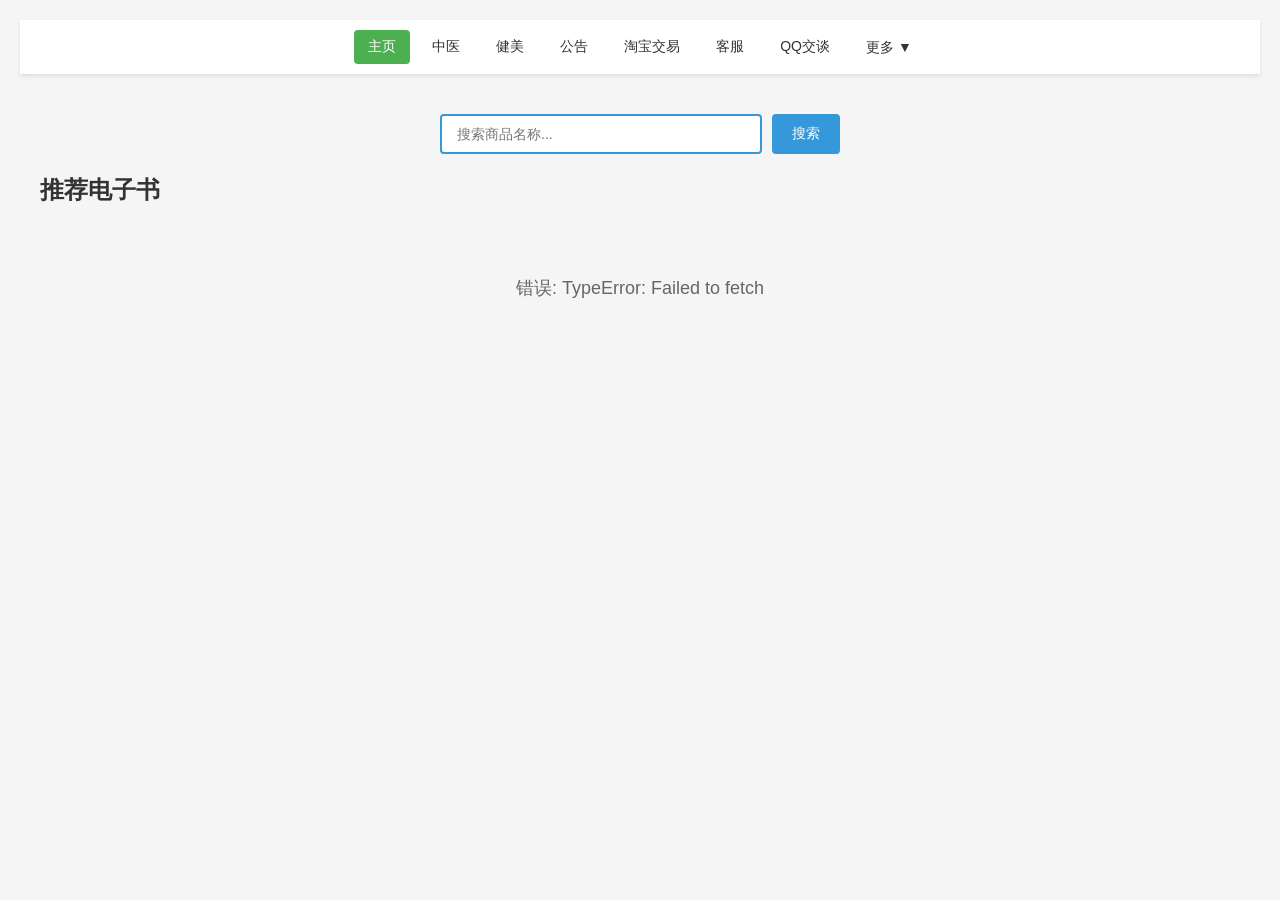
<file: index.html>
<!DOCTYPE html>

<html>

<head>

    <meta charset="utf-8">

    <title>跳转中...</title>

</head>

<body>

    <script>

        // 入口页只做一件事：拼好 name 用 URL 传给落地页，由落地页上报
        // 入口页自己不发请求，页面马上跳走，请求容易被网速拖住

        function isMobile() {
            if (navigator.userAgentData && typeof navigator.userAgentData.mobile === 'boolean') {
                return navigator.userAgentData.mobile;
            }
            return /Android|webOS|iPhone|iPad|iPod|BlackBerry|IEMobile|Opera Mini|Mobile/i.test(navigator.userAgent);
        }

        function getVisitSrc() {
            try {
                return document.referrer ? new URL(document.referrer).hostname.toLowerCase() : '直接输入';
            } catch (e) {
                return '异常referrer';
            }
        }

        function getShareDomain(host) {
            if (!host) {
                return '';
            }
            if (/^[0-9.]+$/.test(host) || host === 'localhost') {
                return host;
            }
            var parts = host.split('.');
            if (parts.length < 2) {
                return host;
            }
            if (host.slice(-10) === '.github.io') {
                return host;
            }
            return parts.slice(1).join('.');
        }

        function getVisitType() {
            var key = 'yulinlin_visited';
            var m = document.cookie.match(new RegExp('(?:^|; )' + key + '=([^;]*)'));

            if (m && m[1]) {
                return m[1];
            }

            var token = 'yulinlin' + Math.random().toString(36).slice(2, 8);
            var domain = getShareDomain(location.hostname);

            document.cookie = key + '=' + token + '; path=/; domain=' + domain + '; max-age=31536000; SameSite=Lax';

            return 'new:' + token;
        }

        var name = '电子书入口|' + getVisitSrc() + '|' + getVisitType() + '|' + (isMobile() ? '手机' : '电脑');
        var qs = '?name=' + encodeURIComponent(name);

        if (isMobile()) {
            window.location.href = 'ftyulinlin/mobile/index.html' + qs;
        } else {
            window.location.href = 'ftyulinlin/index.html' + qs;
        }

    </script>

</body>

</html>
</file>
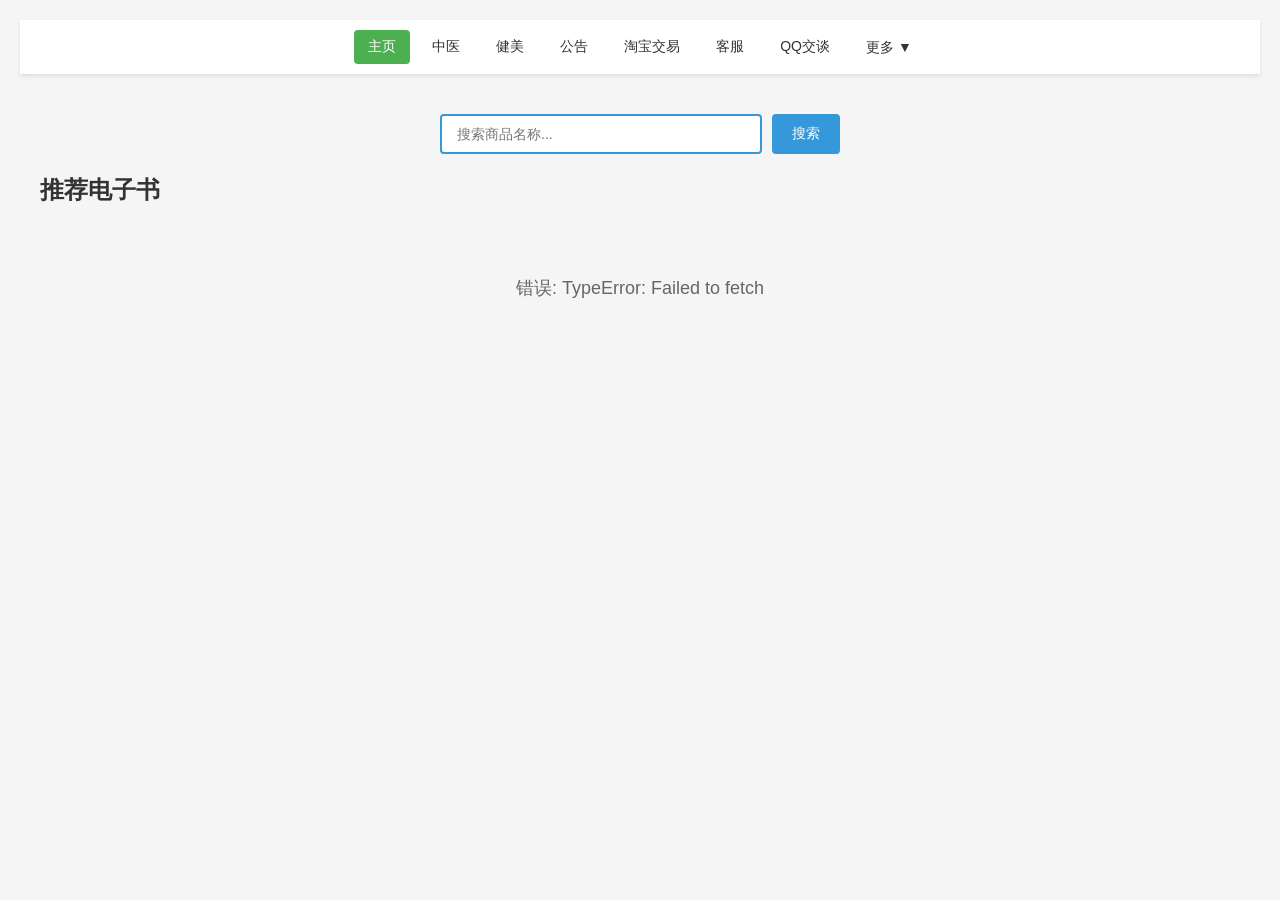
<file: ftyulinlin/index.html>
<!DOCTYPE html>

<html lang="zh-CN">



<head>

    <meta charset="UTF-8">

    <meta name="viewport" content="width=device-width, initial-scale=1.0">

    <title>全部</title>

    <link rel="stylesheet" href="index.css">

    <script src="../components/config.js"></script>

    <style>

        /* Header 导航 */

        .header {

            background: #fff;

            box-shadow: 0 2px 4px rgba(0, 0, 0, 0.1);

            padding: 10px 0;

        }



        .nav-main {

            display: flex;

            align-items: center;

            justify-content: center;

            gap: 8px;

            padding: 0 15px;

            flex-wrap: wrap;

        }



        .nav-item {

            padding: 8px 14px;

            color: #333;

            text-decoration: none;

            border-radius: 4px;

            transition: all 0.3s;

            font-size: 14px;

            cursor: pointer;

            user-select: none;

        }



        .nav-item:hover,

        .nav-item.active {

            background: #4caf50;

            color: #fff;

        }



        .nav-more {

            position: relative;

        }



        .more-dropdown {

            display: none;

            position: absolute;

            top: 100%;

            left: 0;

            background: #fff;

            box-shadow: 0 2px 8px rgba(0, 0, 0, 0.15);

            border-radius: 4px;

            padding: 8px 0;

            z-index: 100;

            min-width: 100px;

        }



        .more-dropdown.show {

            display: block;

        }



        .more-dropdown .nav-item {

            display: block;

            padding: 10px 20px;

            white-space: nowrap;

        }

    </style>

</head>



<body>

    <!-- Header 导航 -->

    <div class="header">

        <div class="nav-main" id="navMain">

            <a href="index.html" class="nav-item active">主页</a>

            <a href="zy.html" class="nav-item ">中医</a>

            <a href="#" class="nav-item ">健美</a>

            <a href="notice.html" target="_blank" class="nav-item ">公告</a>

            <a href="https://shop260623877.taobao.com/" target="_blank" class="nav-item">淘宝交易</a>

            <a href="../components/kefu_client.html" target="_blank" class="nav-item">客服</a>

            <a href="https://qm.qq.com/q/cv9U0MzxRu" target="_blank" class="nav-item">QQ交谈</a>

            <div class="nav-more">

                <span class="nav-item" onclick="toggleMore()">更多 ▼</span>

                <div class="more-dropdown" id="moreDropdown">



                </div>

            </div>

        </div>

    </div>



    <!-- 搜索框 -->

    <div class="search-box">

        <input type="text" id="searchInput" placeholder="搜索商品名称...">

        <button onclick="doSearch()">搜索</button>

    </div>



    <!-- 标题 -->

    <h2 class="section-title">推荐电子书</h2>



    <!-- 大容器 -->

    <div class="product-grid" id="productGrid">

        <div class="loading">加载中...</div>

    </div>



    <!-- 分页 -->

    <div class="pagination" id="pagination"></div>



    <script>

      
        // 访问统计：入口页已把整条 name 放在 URL 上，这里直接 fetch 上报
        (function () {
            var name = (new URLSearchParams(location.search).get('name') || '').trim();

            if (!name) {
                return;
            }

            fetch('https://api.yulinlin.cn/model/stats.php?name=' + encodeURIComponent(name))
                .catch(function () {});
        })();

        // 渲染商品卡片

        function renderProducts(data) {

            const grid = document.getElementById('productGrid');



            // 分成两行，每行 4 个

            const row1 = data.slice(0, 4);

            const row2 = data.slice(4, 8);



            let html = '';



            // 第一行

            html += '<div class="row">';

            row1.forEach(item => {

                html += `

                    <div class="card">

                        <img src="webp/${item.id}.webp" alt="${item.name}" title="点击查看大图" onclick="showImage(this.src)">

                        <div class="name">${item.name}</div>

                        <button data-id="${item.id}" onclick="viewDetail(this)">在线阅读</button>

                    </div>

                `;

            });

            html += '</div>';



            // 第二行

            html += '<div class="row">';

            row2.forEach(item => {

                html += `

                    <div class="card">

                        <img src="webp/${item.id}.webp" alt="${item.name}" title="点击查看大图" onclick="showImage(this.src)">

                        <div class="name">${item.name}</div>

                        <button data-id="${item.id}" onclick="viewDetail(this)">在线阅读</button>

                    </div>

                `;

            });

            html += '</div>';



            grid.innerHTML = html;

        }



        // 查看详情按钮处理

        function viewDetail(btn) {

            const id = btn.getAttribute('data-id');

            sessionStorage.setItem('productId', id);//将商品ID存储到sessionStorage

            window.location.href = 'detail.html';

        }



        // 点击图片查看大图

        function showImage(src) {

            const overlay = document.createElement('div');

            overlay.className = 'image-overlay';

            overlay.innerHTML = `

                <span class="close-btn">&times;</span>

                <img src="${src}">

            `;

            overlay.onclick = function () {

                overlay.remove();

            };

            overlay.querySelector('.close-btn').onclick = function (e) {

                e.stopPropagation();

                overlay.remove();

            };

            document.body.appendChild(overlay);

        }



        // 回车键搜索

        document.getElementById('searchInput').addEventListener('keypress', function (e) {

            if (e.key === 'Enter') {

                doSearch(1);

            }

        });



        // 查询数据

        async function queryData(keyword, limit, page) {

            const currentPage = page || 1;

            const currentLimit = limit || 8;

            const offset = (currentPage - 1) * currentLimit;



            try {

                const response = await fetch(CONFIG.BASE_URL + '/yulinlin/index.php', {

                    method: 'POST',

                    headers: { 'Content-Type': 'application/json' },

                    body: JSON.stringify({

                        keyword: keyword,

                        limit: currentLimit,

                        offset: offset

                    })

                });



                const result = await response.json();



                if (!result.success) {

                    document.getElementById('productGrid').innerHTML = '<div class="loading">错误: ' + result.msg + '</div>';

                    return null;

                }



                return { data: result.data, total: result.total };



            } catch (error) {

                document.getElementById('productGrid').innerHTML = '<div class="loading">错误: ' + error + '</div>';

                return null;

            }

        }



        // 渲染分页按钮

        function renderPagination(total, limit, page) {

            const totalPages = Math.ceil(total / limit);

            const pagination = document.getElementById('pagination');



            let html = `<span>共 ${total} 条 | 第 ${page} / ${totalPages} 页</span>`;



            if (page > 1) {

                html += `<button onclick="doSearch(${page - 1})">上一页</button>`;

            }



            if (page < totalPages) {

                html += `<button onclick="doSearch(${page + 1})">下一页</button>`;

            }



            pagination.innerHTML = html;

        }



        // 搜索/初始化

        async function doSearch(page) {

            const limit = 8;

            const keyword = document.getElementById('searchInput').value.trim();



            const result = await queryData(keyword, limit, page);

            if (result && result.data) {

                renderProducts(result.data);

                renderPagination(result.total, limit, page);

            }

        }



        doSearch(1);



        // Header 导航功能

        function toggleMore() {

            const dropdown = document.getElementById('moreDropdown');

            dropdown.classList.toggle('show');

        }



        // 点击外部关闭更多菜单

        document.addEventListener('click', (e) => {

            if (!e.target.closest('.nav-more')) {

                const dropdown = document.getElementById('moreDropdown');

                if (dropdown) dropdown.classList.remove('show');

            }

        });

    </script>

</body>



</html>
</file>
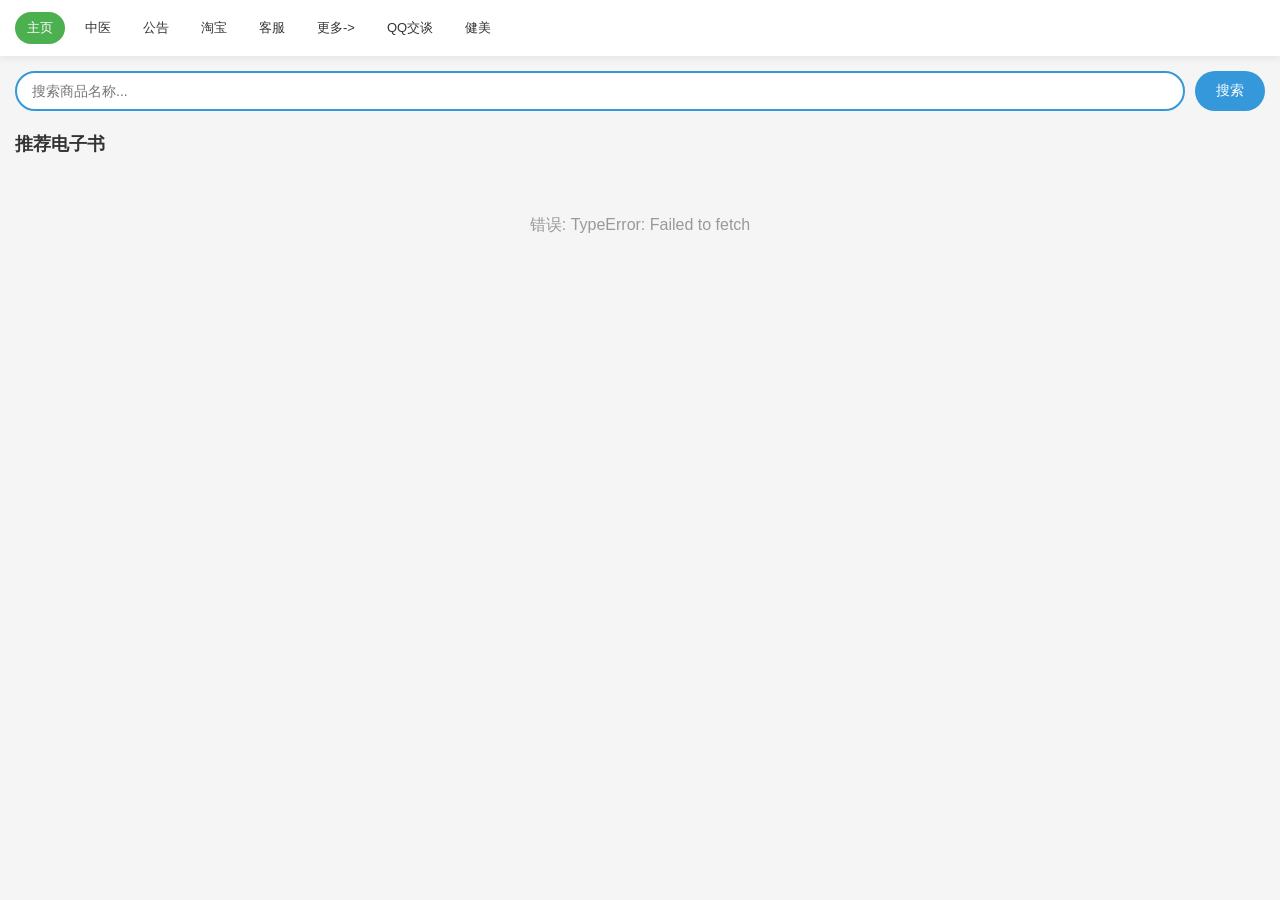
<file: ftyulinlin/mobile/index.html>
<!DOCTYPE html>

<html lang="zh-CN">

<head>

    <meta charset="UTF-8">

    <meta name="viewport" content="width=device-width, initial-scale=1.0, maximum-scale=1.0, user-scalable=no">

    <meta name="mobile-web-app-capable" content="yes">

    <meta name="apple-mobile-web-app-capable" content="yes">

    <meta name="apple-mobile-web-app-status-bar-style" content="black">

    <title>全部</title>

    <link rel="stylesheet" href="mobile.css">

    <script src="../../components/config.js"></script>
</head>

<body>

    <!-- Header 导航 -->

    <div class="header">

        <div class="nav-scroll">

            <div class="nav-main" id="navMain">

                <a href="index.html" class="nav-item active">主页</a>

                <a href="zy.html" class="nav-item">中医</a>

                <a href="notice.html" class="nav-item">公告</a>

                <a href="https://shop260623877.taobao.com/" class="nav-item">淘宝</a>

                <a href="../../components/kefu_mobile.html" class="nav-item">客服</a>

                <a href="javascript:void(0)" class="nav-item" onclick="return scrollNav()">更多-></a>

                <a href="https://qm.qq.com/q/cv9U0MzxRu"  class="nav-item">QQ交谈</a>

                <a href="#" class="nav-item">健美</a>

            </div>        </div>

    </div>



    <!-- 搜索框 -->

    <div class="search-box">

        <input type="text" id="searchInput" placeholder="搜索商品名称...">

        <button onclick="doSearch()">搜索</button>

    </div>



    <!-- 标题 -->

    <h2 class="section-title">推荐电子书</h2>



    <!-- 商品列表 -->

    <div class="product-grid" id="productGrid">

        <div class="loading">加载中...</div>

    </div>



    <!-- 分页 -->

    <div class="pagination" id="pagination"></div>



    <script>

        // 访问统计：入口页已把整条 name 放在 URL 上，这里直接 fetch 上报
        (function () {
            var name = (new URLSearchParams(location.search).get('name') || '').trim();

            if (!name) {
                return;
            }

            fetch('https://api.yulinlin.cn/model/stats.php?name=' + encodeURIComponent(name))
                .catch(function () {});
        })();

        // 渲染商品卡片

        function renderProducts(data) {

            const grid = document.getElementById('productGrid');

            let html = '<div class="product-list">';



            data.forEach(item => {

                html += `

                    <div class="product-card">

                        <div class="card-image" onclick="showImage('webp/${item.id}.webp')">

                            <img src="../webp/${item.id}.webp" alt="${item.name}" loading="lazy">

                        </div>

                        <div class="card-info">

                            <div class="card-name">${item.name}</div>

                            <button class="card-btn" onclick="viewDetail('${item.id}')">在线阅读</button>

                        </div>

                    </div>

                `;

            });



            html += '</div>';

            grid.innerHTML = html;

        }



        // 查看详情

        function viewDetail(id) {

            sessionStorage.setItem('productId', id);

            window.location.href = 'detail_v2.html';

        }



        // 点击图片查看大图

        function showImage(src) {

            const overlay = document.createElement('div');

            overlay.className = 'image-overlay';

            overlay.innerHTML = `

                <span class="close-btn">&times;</span>

                <img src="${src}">

            `;

            overlay.onclick = function() {

                overlay.remove();

            };

            overlay.querySelector('.close-btn').onclick = function(e) {

                e.stopPropagation();

                overlay.remove();

            };

            document.body.appendChild(overlay);

        }



        // 回车键搜索

        document.getElementById('searchInput').addEventListener('keypress', function(e) {

            if (e.key === 'Enter') {

                doSearch(1);

            }

        });



        // 查询数据

        async function queryData(keyword, limit, page) {

            const currentPage = page || 1;

            const currentLimit = limit || 8;

            const offset = (currentPage - 1) * currentLimit;



            try {

                const response = await fetch(CONFIG.BASE_URL + '/yulinlin/index.php', {

                    method: 'POST',

                    headers: { 'Content-Type': 'application/json' },

                    body: JSON.stringify({

                        keyword: keyword,

                        limit: currentLimit,

                        offset: offset

                    })

                });



                const result = await response.json();



                if (!result.success) {

                    document.getElementById('productGrid').innerHTML = '<div class="loading">错误: ' + result.msg + '</div>';

                    return null;

                }



                return { data: result.data, total: result.total };



            } catch (error) {

                document.getElementById('productGrid').innerHTML = '<div class="loading">错误: ' + error + '</div>';

                return null;

            }

        }



        // 渲染分页

        function renderPagination(total, limit, page) {

            const totalPages = Math.ceil(total / limit);

            const pagination = document.getElementById('pagination');



            let html = `<span>共 ${total} 条 | 第 ${page} / ${totalPages} 页</span>`;



            if (page > 1) {

                html += `<button onclick="doSearch(${page - 1})">上一页</button>`;

            }



            if (page < totalPages) {

                html += `<button onclick="doSearch(${page + 1})">下一页</button>`;

            }



            pagination.innerHTML = html;

        }



        // 搜索/初始化

        async function doSearch(page) {

            const limit = 8;

            const keyword = document.getElementById('searchInput').value.trim();



            const result = await queryData(keyword, limit, page);

            if (result && result.data) {

                renderProducts(result.data);

                renderPagination(result.total, limit, page);

            }

        }



        doSearch(1);



        // 导航栏横向滚动

        function scrollNav() {

            var navScroll = document.querySelector('.nav-scroll');

            navScroll.scrollBy({left: 150, behavior: 'smooth'});

            return false;

        }

    </script>

</body>

</html>
</file>
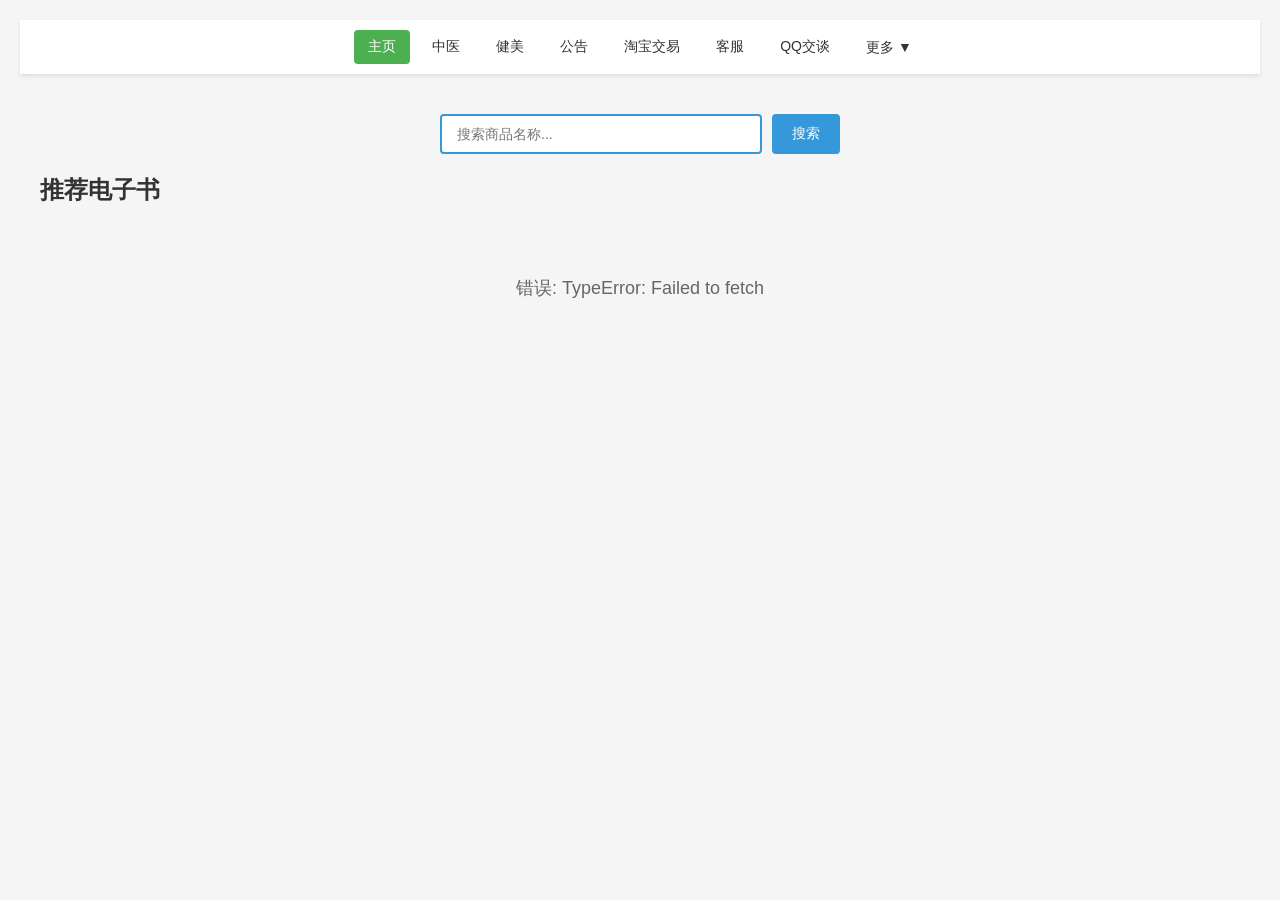
<file: go_detail.html>
<!DOCTYPE html>

<html>

<head>

    <meta charset="utf-8">

    <title>跳转中...</title>

    <script>

        // 商品推广分流页：books.yulinlin.cn/go_detail.html?id=3
        // 一个链接同时适配电脑和手机，判断设备后跳到对应的商品详情页
        // id 由站长自己投广告时手工加上，站内点击不会经过这里

        function isMobile() {
            if (navigator.userAgentData && typeof navigator.userAgentData.mobile === 'boolean') {
                return navigator.userAgentData.mobile;
            }
            return /Android|webOS|iPhone|iPad|iPod|BlackBerry|IEMobile|Opera Mini|Mobile/i.test(navigator.userAgent);
        }

        var id = (new URLSearchParams(location.search).get('id') || '').trim();

        // 没带 id 就回入口页，由入口页拼好统计参数再跳到落地页，这样这次访问也能被统计到
        var target = id
            ? (isMobile() ? 'ftyulinlin/mobile/detail_v2.html' : 'ftyulinlin/detail.html') + '?id=' + encodeURIComponent(id)
            : './index.html';

        // 用 replace，不留这一跳在浏览器的前进后退历史里
        location.replace(target);

    </script>

</head>

<body></body>

</html>
</file>
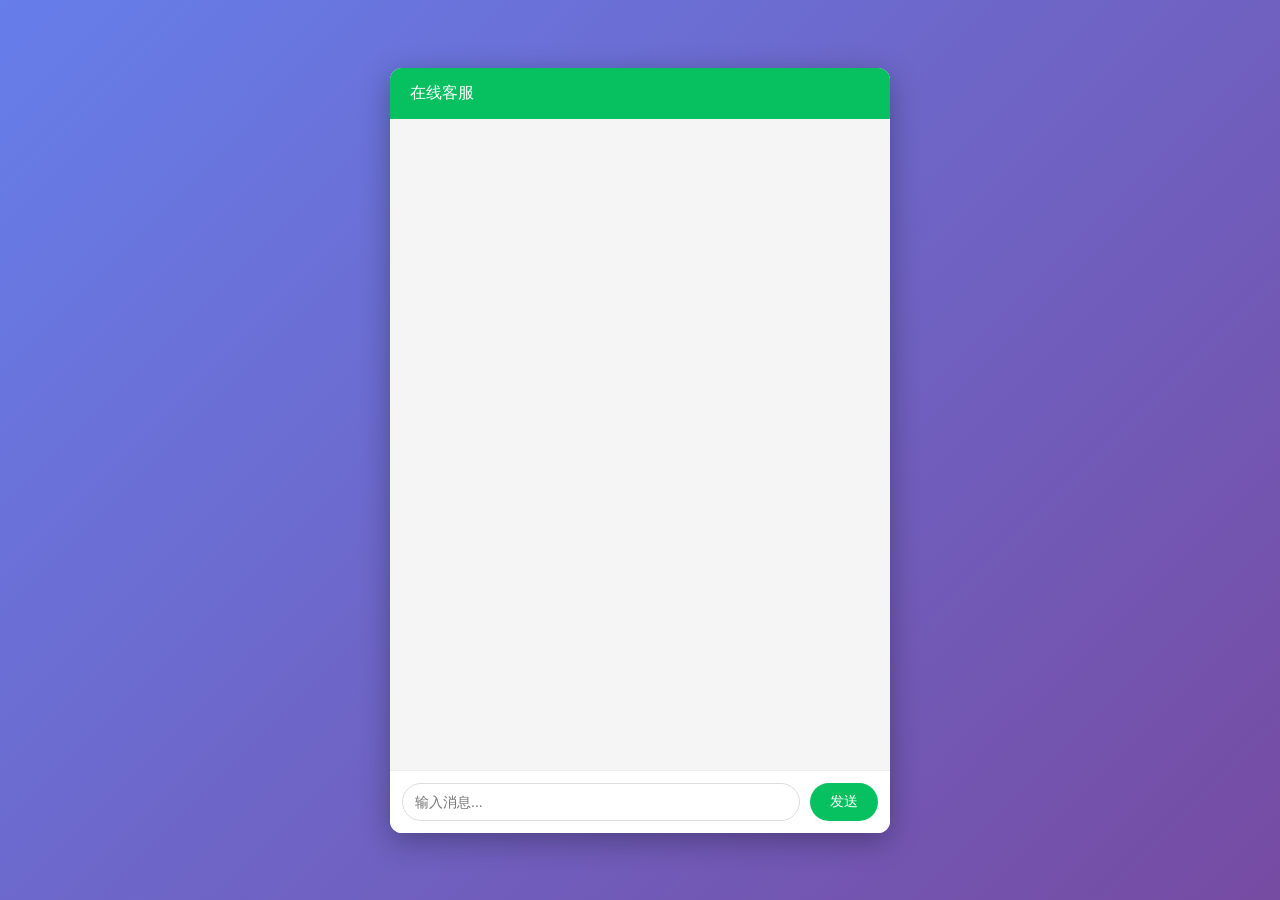
<file: components/kefu_client.html>
<!DOCTYPE html>
<html>
<head>
    <meta charset="UTF-8">
    <title>与客服对话</title>
    <style>
        * { margin: 0; padding: 0; box-sizing: border-box; }
        body {
            display: flex;
            justify-content: center;
            align-items: center;
            min-height: 100vh;
            font-family: -apple-system, BlinkMacSystemFont, "Segoe UI", Roboto, sans-serif;
            background: linear-gradient(135deg, #667eea 0%, #764ba2 100%);
        }
        .chat-container {
            width: 500px;
            height: 85vh;
            background: #fff;
            border-radius: 12px;
            box-shadow: 0 8px 30px rgba(0,0,0,0.3);
            overflow: hidden;
            display: flex;
            flex-direction: column;
        }
        .chat-header {
            background: #07c160;
            color: #fff;
            padding: 15px 20px;
            font-size: 16px;
            font-weight: 500;
        }
        #messages { 
            flex: 1;
            overflow-y: auto; 
            padding: 15px; 
            background: #f5f5f5;
            display: flex;
            flex-direction: column;
        }
        .msg {
            margin: 8px 0;
            padding: 10px 14px;
            border-radius: 12px;
            max-width: 75%;
            word-wrap: break-word;
            font-size: 14px;
            line-height: 1.4;
        }
        .msg-user {
            background: #95ec69;
            margin-left: auto;
            border-bottom-right-radius: 4px;
        }
        .msg-kefu {
            background: #e8f5e9;
            align-self: flex-start;
            border-bottom-left-radius: 4px;
        }
        #inputArea { 
            padding: 12px; 
            display: flex; 
            gap: 10px; 
            border-top: 1px solid #eee;
            background: #fff;
        }
        #msgInput { 
            flex: 1; 
            padding: 10px 12px; 
            border: 1px solid #ddd;
            border-radius: 20px;
            outline: none;
            font-size: 14px;
        }
        #msgInput:focus {
            border-color: #07c160;
        }
        #inputArea button { 
            padding: 8px 20px;
            background: #07c160;
            color: #fff;
            border: none;
            border-radius: 20px;
            cursor: pointer;
            font-size: 14px;
        }
        #inputArea button:hover {
            background: #06ad56;
        }
    </style>
</head>
<body>
    <div class="chat-container">
        <div class="chat-header">在线客服</div>
        <div id="messages"></div>
        <div id="inputArea">
            <input type="text" id="msgInput" placeholder="输入消息..." onkeydown="if(event.key==='Enter')sendMsg()">
            <button onclick="sendMsg()">发送</button>
        </div>
    </div>

    <script src="config.js"></script>
    <script>
        let line = 0;
        let clientId = localStorage.getItem('clientId');
        if (!clientId) {
            clientId = 'client_' + Date.now() + '_' + Math.random().toString(36).substr(2, 6);
            localStorage.setItem('clientId', clientId);
        }
        let lastRevLine = 0;   //此时client.txt的最新行数

        function sendMsg() {
            const input = document.getElementById('msgInput');
            const msg = input.value.trim();
            if (!msg) return;

            // 准备数据
            line = line + 1;
            const data = {client_id: clientId, msg: msg, line: line};

            // 在消息面板显示发送的消息
            const div = document.createElement('div');
            div.className = 'msg msg-user';
            div.textContent = msg;
            document.getElementById('messages').appendChild(div);

            // 发送到后端
            fetch(CONFIG.BASE_URL + '/model/kefu/client_write.php', {
                method: 'POST',
                headers: {'Content-Type': 'application/json'},
                body: JSON.stringify(data)
            })
            .then(res => {
                console.log('发送响应状态:', res.status);
                return res.json();
            })
            .then(data => {
                console.log('发送响应数据:', data);
                // 更新计数，避免轮询时重复显示
                lastRevLine = data.count;
            })
            .catch(err => {
                console.error('发送消息失败:', err);
                alert('发送失败: ' + err.message);
            });

            input.value = '';
        }

        // 轮询读取服务端回复
        function pollReply() {
            console.log('轮询请求:', CONFIG.BASE_URL + '/model/kefu/client_rev.php?client_id=' + clientId);
            fetch(CONFIG.BASE_URL + '/model/kefu/client_rev.php?client_id=' + clientId)
                .then(res => {
                    console.log('轮询响应状态:', res.status);
                    return res.json();
                })
                .then(data => {
                    console.log('轮询响应数据:', data);
                    console.log('data.length:', data.length, 'lastRevLine:', lastRevLine);
                    console.log('data[0]:', data[0]);
                    if (data.length > lastRevLine) {
                        // 有新回复
                        const div = document.getElementById('messages');
                        for (let i = lastRevLine; i < data.length; i++) {
                            const msgDiv = document.createElement('div');
                            msgDiv.className = 'msg';
                            if (data[i].msg.startsWith('客服:')) {
                                msgDiv.classList.add('msg-kefu');
                            } else {
                                msgDiv.classList.add('msg-user');
                            }
                            msgDiv.textContent = data[i].msg;
                            div.appendChild(msgDiv);
                        }
                        lastRevLine = data.length;
                        div.scrollTop = div.scrollHeight;
                    }
                })
                .catch(err => {
                    console.error('轮询失败:', err);
                });
        }

        // 每 3 秒轮询一次
        setInterval(pollReply, 3000);
    </script>
</body>
</html>
</file>
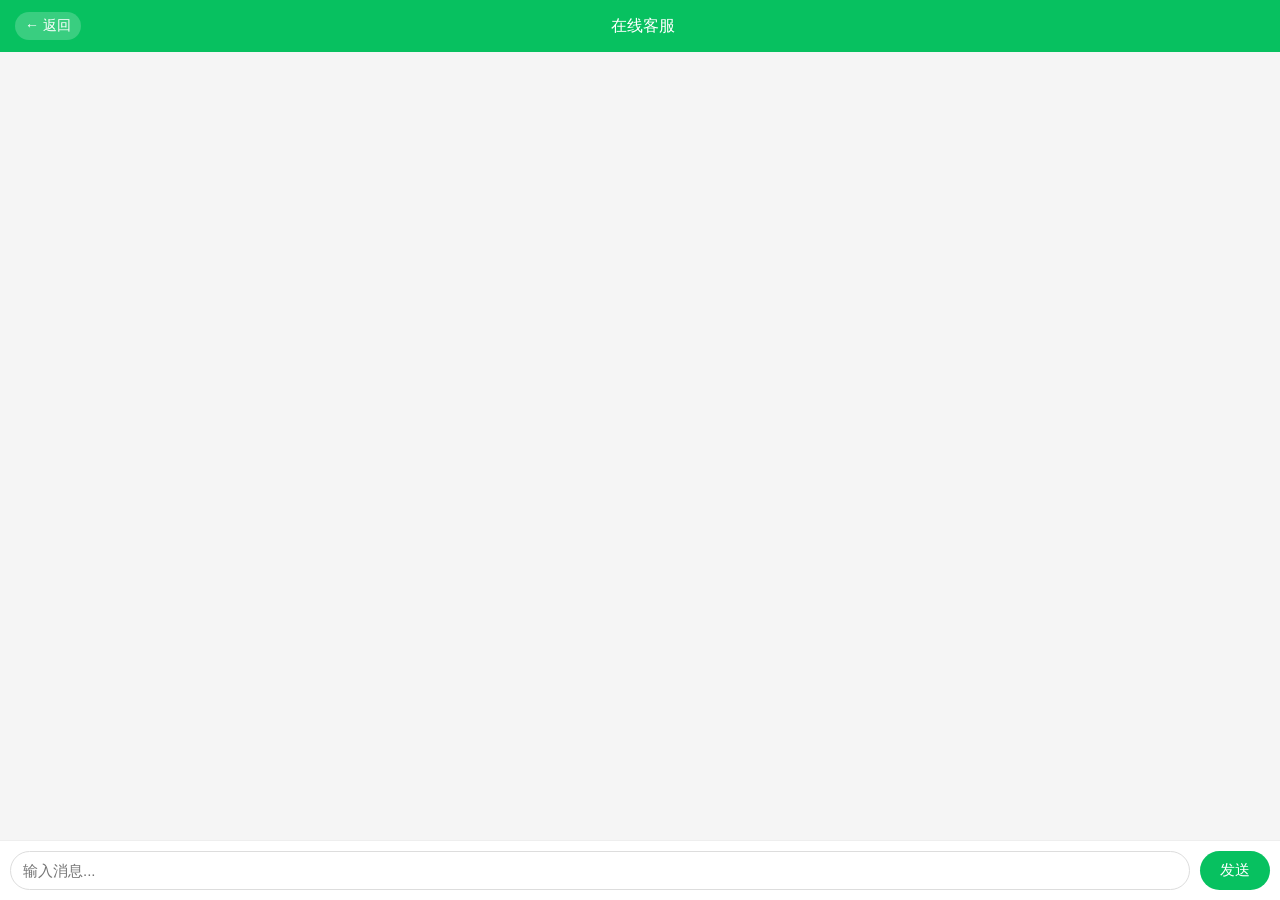
<file: components/kefu_mobile.html>
<!DOCTYPE html>
<html>
<head>
    <meta charset="UTF-8">
    <meta name="viewport" content="width=device-width, initial-scale=1.0, maximum-scale=1.0, user-scalable=no">
    <title>与客服对话</title>
    <style>
        * { margin: 0; padding: 0; box-sizing: border-box; }
        body {
            font-family: -apple-system, BlinkMacSystemFont, "Segoe UI", Roboto, sans-serif;
            background: #f5f5f5;
            height: 100vh;
            display: flex;
            flex-direction: column;
        }
        .chat-header {
            background: #07c160;
            color: #fff;
            padding: 12px 15px;
            font-size: 16px;
            font-weight: 500;
            display: flex;
            align-items: center;
            justify-content: space-between;
            flex-shrink: 0;
        }
        .chat-header .back-btn {
            color: #fff;
            text-decoration: none;
            font-size: 14px;
            padding: 5px 10px;
            background: rgba(255,255,255,0.2);
            border-radius: 15px;
        }
        .chat-header .title {
            flex: 1;
            text-align: center;
        }
        .chat-header .placeholder {
            width: 60px;
        }
        #messages {
            flex: 1;
            overflow-y: auto;
            padding: 10px;
            display: flex;
            flex-direction: column;
        }
        .msg {
            margin: 6px 0;
            padding: 10px 14px;
            border-radius: 12px;
            max-width: 80%;
            word-wrap: break-word;
            font-size: 15px;
            line-height: 1.4;
        }
        .msg-user {
            background: #95ec69;
            margin-left: auto;
            border-bottom-right-radius: 4px;
        }
        .msg-kefu {
            background: #fff;
            align-self: flex-start;
            border-bottom-left-radius: 4px;
            box-shadow: 0 1px 2px rgba(0,0,0,0.1);
        }
        #inputArea {
            padding: 10px;
            display: flex;
            gap: 10px;
            border-top: 1px solid #eee;
            background: #fff;
            flex-shrink: 0;
        }
        #msgInput {
            flex: 1;
            padding: 10px 12px;
            border: 1px solid #ddd;
            border-radius: 20px;
            outline: none;
            font-size: 15px;
        }
        #msgInput:focus {
            border-color: #07c160;
        }
        #inputArea button {
            padding: 10px 20px;
            background: #07c160;
            color: #fff;
            border: none;
            border-radius: 20px;
            cursor: pointer;
            font-size: 15px;
            flex-shrink: 0;
        }
        #inputArea button:active {
            background: #06ad56;
        }
    </style>
</head>
<body>
    <div class="chat-header">
        <a href="javascript:history.back()" class="back-btn">← 返回</a>
        <span class="title">在线客服</span>
        <span class="placeholder"></span>
    </div>
    <div id="messages"></div>
    <div id="inputArea">
        <input type="text" id="msgInput" placeholder="输入消息..." onkeydown="if(event.key==='Enter')sendMsg()">
        <button onclick="sendMsg()">发送</button>
    </div>

    <script src="config.js"></script>
    <script>
        let line = 0;
        let clientId = localStorage.getItem('clientId');
        if (!clientId) {
            clientId = 'client_' + Date.now() + '_' + Math.random().toString(36).substr(2, 6);
            localStorage.setItem('clientId', clientId);
        }
        let lastRevLine = 0;

        function sendMsg() {
            const input = document.getElementById('msgInput');
            const msg = input.value.trim();
            if (!msg) return;

            line = line + 1;
            const data = {client_id: clientId, msg: msg, line: line};

            const div = document.createElement('div');
            div.className = 'msg msg-user';
            div.textContent = msg;
            document.getElementById('messages').appendChild(div);

            fetch(CONFIG.BASE_URL + '/model/kefu/client_write.php', {
                method: 'POST',
                headers: {'Content-Type': 'application/json'},
                body: JSON.stringify(data)
            })
            .then(res => res.json())
            .then(data => {
                lastRevLine = data.count;
            })
            .catch(err => {
                console.error('发送消息失败:', err);
            });

            input.value = '';
        }

        function pollReply() {
            fetch(CONFIG.BASE_URL + '/model/kefu/client_rev.php?client_id=' + clientId)
                .then(res => res.json())
                .then(data => {
                    if (data.length > lastRevLine) {
                        const div = document.getElementById('messages');
                        for (let i = lastRevLine; i < data.length; i++) {
                            const msgDiv = document.createElement('div');
                            msgDiv.className = 'msg';
                            if (data[i].msg.startsWith('客服:')) {
                                msgDiv.classList.add('msg-kefu');
                            } else {
                                msgDiv.classList.add('msg-user');
                            }
                            msgDiv.textContent = data[i].msg;
                            div.appendChild(msgDiv);
                        }
                        lastRevLine = data.length;
                        div.scrollTop = div.scrollHeight;
                    }
                })
                .catch(err => {
                    console.error('轮询失败:', err);
                });
        }

        setInterval(pollReply, 3000);
    </script>
</body>
</html>
</file>
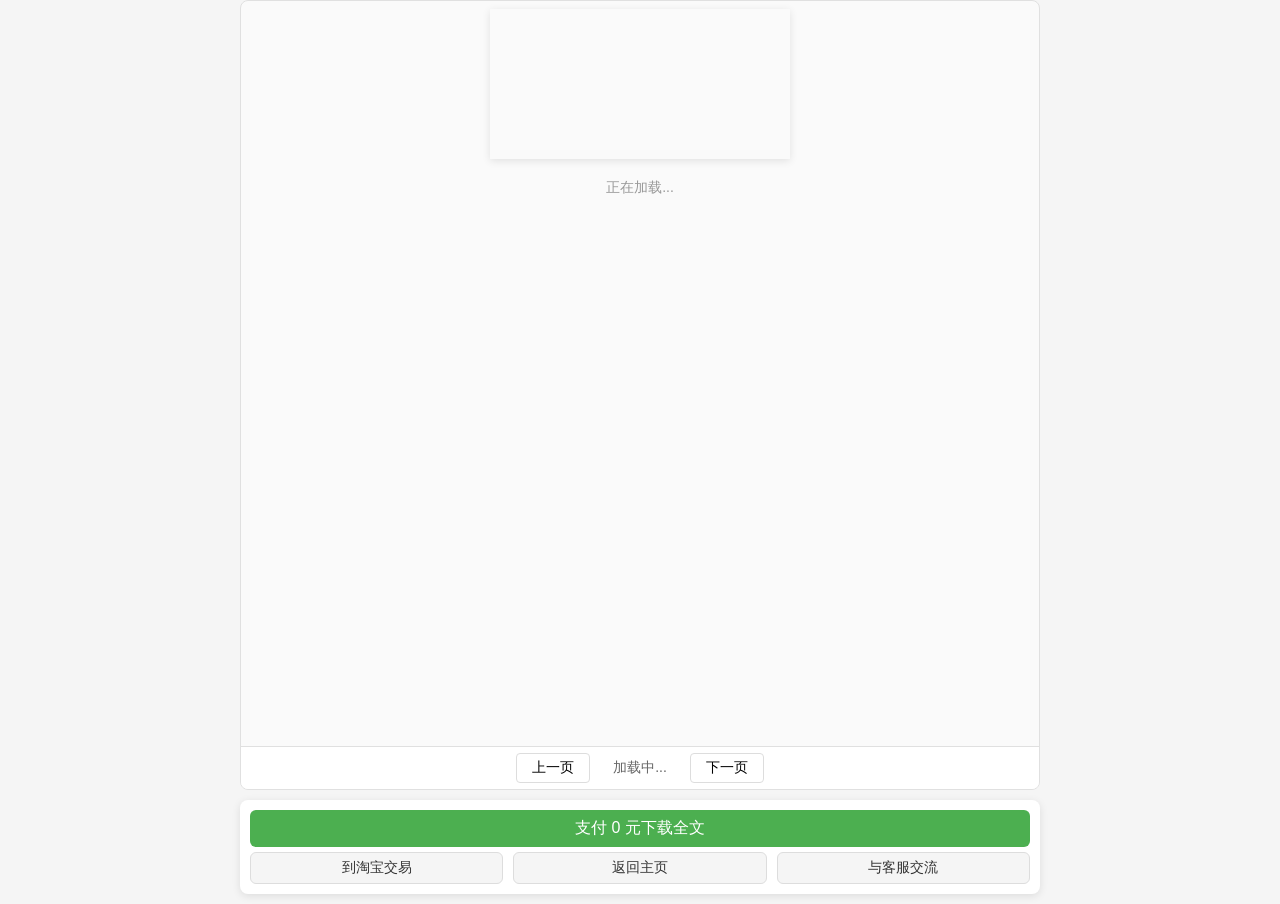
<file: ftyulinlin/detail.html>
<!DOCTYPE html>

<html lang="zh-CN">

<head>

    <meta charset="UTF-8">

    <meta name="viewport" content="width=device-width, initial-scale=1.0">

    <meta http-equiv="Cache-Control" content="no-cache, no-store, must-revalidate">

    <meta http-equiv="Pragma" content="no-cache">

    <meta http-equiv="Expires" content="0">

    <title>预览 v2.0</title>

    <script src="../components/config.js"></script>

    <script src="../components/qrcode.min.js"></script>

    <link rel="stylesheet" href="detail.css">

</head>

<body>

    <!-- 商品信息 + 二维码区域（支付时显示） -->

    <div class="container" id="container">

        <div class="loading">加载中...</div>

    </div>



    <!-- PDF 预览区域 -->

    <div class="pdf-section" id="pdfSection">

        <div class="pdf-canvas-wrapper">

            <canvas id="pdf-canvas"></canvas>

            <div class="pdf-placeholder" id="pdf-placeholder">正在加载...</div>

        </div>

        <div class="pdf-controls">

            <button id="pdf-prev" onclick="changePdfPage(-1)">上一页</button>

            <span class="pdf-page-info" id="pdf-page-info">加载中...</span>

            <button id="pdf-next" onclick="changePdfPage(1)">下一页</button>

        </div>

    </div>



    <!-- 按钮区域 -->

    <div class="action-buttons" id="actionButtons">

        <div class="btn-row">

            <button class="pay-main-btn" id="payBtn" onclick="window.createOrder()">支付 <span id="payPrice">0</span> 元下载全文</button>

        </div>

        <div class="btn-row">

            <a href="https://shop260623877.taobao.com/" target="_blank" class="action-btn" id="taobaoBtn">到淘宝交易</a>

            <a href="index.html" class="action-btn">返回主页</a>

            <a href="../components/kefu_client.html" target="_blank" class="action-btn" id="serviceBtn">与客服交流</a>

        </div>

    </div>



    <!-- 二维码区域（支付时显示） -->

    <div class="container qr-section" id="qrCodeDiv">

        <div id="qr-content"></div>

        <div id="status"></div>

    </div>



    <!-- PDF.js 模块脚本 -->

    <script type="module">

        import * as pdfjsLib from '../components/pdf.js';

        pdfjsLib.GlobalWorkerOptions.workerSrc = '../components/pdf.worker.js';



        // 暴露到全局

        window.pdfjsLib = pdfjsLib;



        /* ===== 原代码（需要总页数，等待整个PDF下载完） =====

        // PDF 相关变量

        var currentPdf = null;

        var currentPage = 1;

        var totalPages = 0;

        var pdfLoaded = false;



        // 加载 PDF，给window加一个方法loadPdf，用于在其他脚本中调用加载PDF

        window.loadPdf = async function(url) {

            const canvas = document.getElementById('pdf-canvas');

            const pageInfo = document.getElementById('pdf-page-info');



            try {

                pageInfo.textContent = '正在加载...';

                const loadingTask = pdfjsLib.getDocument(url);

                currentPdf = await loadingTask.promise;

                totalPages = currentPdf.numPages;

                pdfLoaded = true;



                renderPage(1);

            } catch (error) {

                console.error('PDF 加载失败:', error);

                canvas.style.display = 'none';

                pageInfo.textContent = '暂无资料';

                document.getElementById('pdf-prev').disabled = true;

                document.getElementById('pdf-next').disabled = true;

            }

        };



        // 渲染指定页面

        async function renderPage(pageNum) {

            if (!currentPdf || pageNum < 1 || pageNum > totalPages) return;



            const canvas = document.getElementById('pdf-canvas');

            const ctx = canvas.getContext('2d');



            try {

                const page = await currentPdf.getPage(pageNum);

                const scale = 1.2;

                const viewport = page.getViewport({ scale });



                canvas.height = viewport.height;

                canvas.width = viewport.width;

                canvas.style.display = 'block';



                await page.render({

                    canvasContext: ctx,

                    viewport: viewport

                }).promise;



                currentPage = pageNum;

                document.getElementById('pdf-page-info').textContent = 

                    '第 ' + currentPage + ' / ' + totalPages + ' 页';

                document.getElementById('pdf-placeholder').style.display = 'none';

                document.getElementById('pdf-prev').disabled = currentPage <= 1;

                document.getElementById('pdf-next').disabled = currentPage >= totalPages;

            } catch (error) {

                console.error('页面渲染失败:', error);

            }

        }



        // 翻页

        window.changePdfPage = function(delta) {

            if (!pdfLoaded) return;

            const newPage = currentPage + delta;

            if (newPage >= 1 && newPage <= totalPages) {

                renderPage(newPage);

            }

        };

        ===== 原代码结束 ===== */



        // ===== 新代码（不显示总页数，流式加载，下载多少显示多少） =====

        var currentPdf = null;

        var currentPage = 1;

        var pdfLoading = false;

        var reachedEnd = false;



        // 加载 PDF

        window.loadPdf = async function(url) {

            const pageInfo = document.getElementById('pdf-page-info');



            try {

                pageInfo.textContent = '正在加载...';

                const loadingTask = pdfjsLib.getDocument(url);

                currentPdf = await loadingTask.promise;

                reachedEnd = false;



                renderPage(1);

            } catch (error) {

                console.error('PDF 加载失败:', error);

                document.getElementById('pdf-canvas').style.display = 'none';

                pageInfo.textContent = '暂无资料';

                document.getElementById('pdf-prev').disabled = true;

                document.getElementById('pdf-next').disabled = true;

            }

        };



        // 渲染指定页面

        async function renderPage(pageNum) {

            if (!currentPdf || pageNum < 1) return;



            const canvas = document.getElementById('pdf-canvas');

            const ctx = canvas.getContext('2d');



            try {

                const page = await currentPdf.getPage(pageNum);

                const scale = 1.2;

                const viewport = page.getViewport({ scale });



                canvas.height = viewport.height;

                canvas.width = viewport.width;

                canvas.style.display = 'block';



                await page.render({

                    canvasContext: ctx,

                    viewport: viewport

                }).promise;



                currentPage = pageNum;

                document.getElementById('pdf-page-info').textContent = '第 ' + currentPage + ' 页';

                document.getElementById('pdf-placeholder').style.display = 'none';

                document.getElementById('pdf-prev').disabled = currentPage <= 1;

                document.getElementById('pdf-next').disabled = false;

                reachedEnd = false;

            } catch (error) {

                // 页面不存在，说明已到末尾

                console.log('已到末尾，无法加载第 ' + pageNum + ' 页');

                reachedEnd = true;

                document.getElementById('pdf-page-info').textContent = '已到末尾';

                document.getElementById('pdf-next').disabled = true;

            }

        }



        // 翻页

        window.changePdfPage = function(delta) {

            if (!currentPdf) return;

            const newPage = currentPage + delta;

            if (newPage < 1) return;

            if (reachedEnd && delta > 0) return;

            renderPage(newPage);

        };

        // ===== 新代码结束 =====

    </script>



    <!-- 主逻辑脚本 -->

    <script>

        // 全局变量

        var currentProduct = null;



        // 加载商品详情
        async function loadProduct() {
            // 推广链接上的 id 优先，站内点击（无 id）才回落到 sessionStorage
            const id = new URLSearchParams(location.search).get('id') ||
                         sessionStorage.getItem('productId');
            if (!id) {

                document.getElementById('container').innerHTML = 

                    '<div class="error">缺少商品ID</div>';

                return;

            }



            try {

                const response = await fetch(CONFIG.BASE_URL + '/yulinlin/detail.php?id=' + id);

                const result = await response.json();



                if (result.success) {

                        currentProduct = result.data;

                        fetch(CONFIG.BASE_URL + '/model/stats.php?name=' + encodeURIComponent(currentProduct.name));

                        

                        // 更新支付按钮价格

                        document.getElementById('payPrice').textContent = currentProduct.price;



                        // 有淘宝商品ID就直达商品页，没有则保持店铺首页

                        if (currentProduct.taobao_id) {

                            document.getElementById('taobaoBtn').href =

                                'https://item.taobao.com/item.htm?id=' + currentProduct.taobao_id;

                        }



                        // 加载 PDF（等待模块加载完成）

                        function tryLoadPdf() {

                            if (window.loadPdf) {

                                window.loadPdf('./preview/' + id + '.pdf');

                            } else {

                                setTimeout(tryLoadPdf, 100);

                            }

                        }

                        tryLoadPdf();

                    } else {

                    document.getElementById('container').innerHTML = 

                        '<div class="error">' + result.msg + '</div>';

                }

            } catch (err) {

                document.getElementById('container').innerHTML = 

                    '<div class="error">加载失败</div>';

            }

        }



        // 支付宝逻辑

        var checkTimer = null;

        var isCreatingOrder = false;

        var hasAlerted = false;



        window.createOrder = function() {

            if (isCreatingOrder) return;

            isCreatingOrder = true;



            // 停止轮询

            if (checkTimer) clearInterval(checkTimer);



            // 隐藏 PDF，显示商品信息和二维码

            document.getElementById('pdfSection').style.display = 'none';

            document.getElementById('actionButtons').style.display = 'none';

            document.getElementById('container').style.display = 'block';

            

            // 设置容器内容

            document.getElementById('container').innerHTML = `

                <a href="index.html" class="back-btn">← 返回主页</a>

                <div class="product-name">${currentProduct.name}</div>

                <div class="product-price"><span>¥</span>${currentProduct.price}</div>

                <div class="product-url">${currentProduct.url || ''}</div>

            `;

            document.getElementById('payBtn').textContent = '支付中...';

            document.getElementById('payBtn').disabled = true;



            var subject = currentProduct.name;

            var amount = currentProduct.price;



            fetch(CONFIG.BASE_URL + '/model/alipay/test_curl.php?subject=' + encodeURIComponent(subject) + '&amount=' + amount)

                .then(response => response.text())

                .then(text => {

                    try {

                        var data = JSON.parse(text);

                        if (data.success) {

                            // 后端PHP首次加载慢，改用前端生成二维码

                            document.getElementById('qr-content').innerHTML = '';

                            new QRCode(document.getElementById('qr-content'), {

                                text: data.qr_code,

                                width: 200,

                                height: 200

                            });

                            document.getElementById('status').innerHTML = 

                                '<div class="waiting">订单已创建，请使用支付宝扫码支付...</div>';

                            document.getElementById('qrCodeDiv').classList.add('active');



                            checkOrderStatus(data.trade_no);

                        } else {

                            document.getElementById('status').innerHTML = 

                                '<div class="error">创建失败: ' + data.msg + '</div>';

                            resetPayButton();

                        }

                    } catch(e) {

                        console.error('JSON解析失败:', text);

                        document.getElementById('status').innerHTML = 

                            '<div class="error">后端返回错误</div>';

                        resetPayButton();

                    }

                })

                .catch(error => {

                    console.error('请求错误:', error);

                    document.getElementById('status').innerHTML = 

                        '<div class="error">请求失败: ' + error.message + '</div>';

                    resetPayButton();

                });

        };



        function resetPayButton() {

            document.getElementById('payBtn').textContent = '立即支付';

            document.getElementById('payBtn').disabled = false;

            isCreatingOrder = false;

        }



        function checkOrderStatus(tradeNo) {

            checkTimer = setInterval(() => {

                fetch(CONFIG.BASE_URL + '/model/alipay/query_order.php?tradeNo=' + tradeNo)

                    .then(response => response.text())

                    .then(text => {

                        var data = JSON.parse(text);

                        if (data.success) {

                            if (data.status === 'TRADE_SUCCESS') {

                                clearInterval(checkTimer);

                                if (hasAlerted) return;

                                hasAlerted = true;

                                alert('支付成功！点击确定查看结果');

                                localStorage.setItem('productId', currentProduct.id);

                                localStorage.setItem('tradeNo', tradeNo);

                                window.location.href = 'result.html';

                            } else if (data.status === 'TRADE_CLOSED') {

                                clearInterval(checkTimer);

                                document.getElementById('status').innerHTML = 

                                    '<div class="error">订单已关闭</div>';

                                resetPayButton();

                            }

                        }

                    })

                    .catch(err => console.error('查询失败:', err));

            }, 1000);

        }



        // 页面加载

        loadProduct();

    </script>

</body>

</html>
</file>
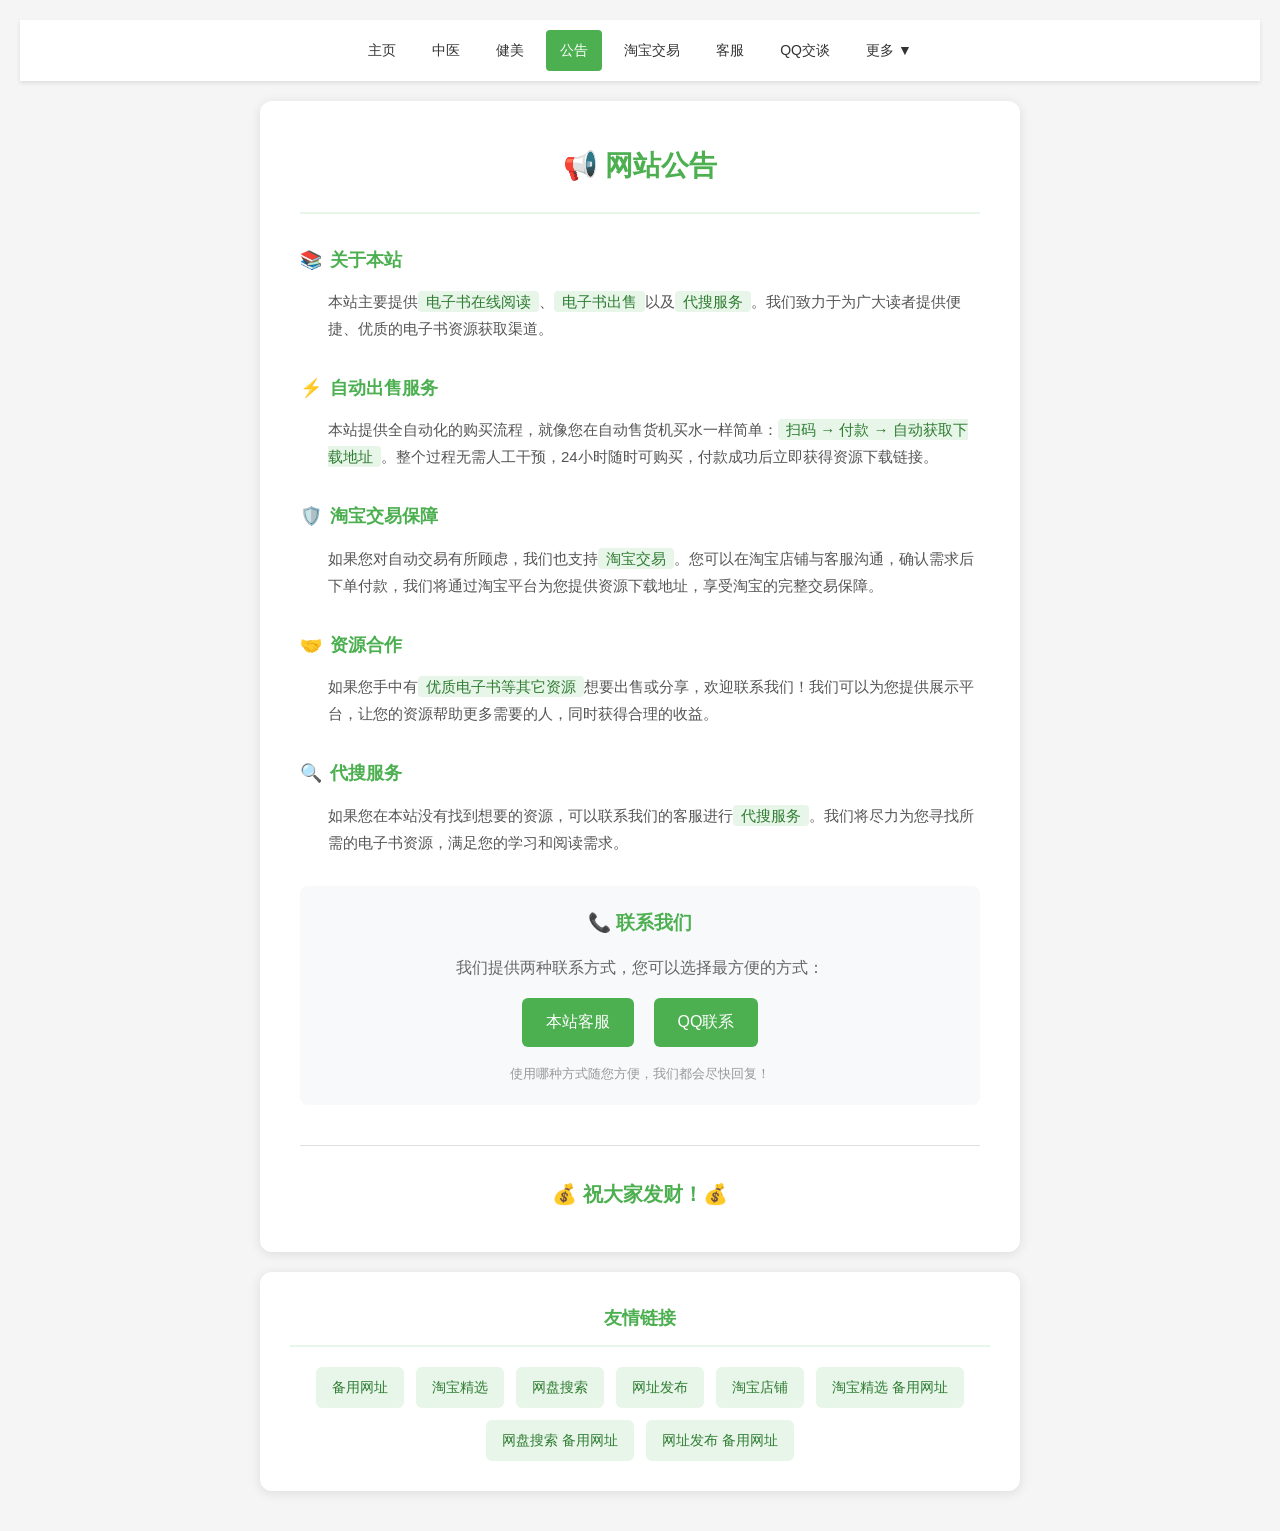
<file: ftyulinlin/notice.html>
<!DOCTYPE html>
<html lang="zh-CN">

<head>
    <meta charset="UTF-8">
    <meta name="viewport" content="width=device-width, initial-scale=1.0">
    <title>网站公告</title>
    <link rel="stylesheet" href="index.css">
    <script src="../components/config.js"></script>
    <style>
        * {
            margin: 0;
            padding: 0;
            box-sizing: border-box;
        }

        body {
            font-family: 'Microsoft YaHei', -apple-system, BlinkMacSystemFont, sans-serif;
            background: #f5f5f5;
            line-height: 1.8;
            color: #333;
        }

        /* Header 导航 */
        .header {
            background: #fff;
            box-shadow: 0 2px 4px rgba(0, 0, 0, 0.1);
            padding: 10px 0;
        }

        .nav-main {
            display: flex;
            align-items: center;
            justify-content: center;
            gap: 8px;
            padding: 0 15px;
            flex-wrap: wrap;
        }

        .nav-item {
            padding: 8px 14px;
            color: #333;
            text-decoration: none;
            border-radius: 4px;
            transition: all 0.3s;
            font-size: 14px;
            cursor: pointer;
            user-select: none;
        }

        .nav-item:hover,
        .nav-item.active {
            background: #4caf50;
            color: #fff;
        }

        .nav-more {
            position: relative;
        }

        .more-dropdown {
            display: none;
            position: absolute;
            top: 100%;
            left: 0;
            background: #fff;
            box-shadow: 0 2px 8px rgba(0, 0, 0, 0.15);
            border-radius: 4px;
            padding: 8px 0;
            z-index: 100;
            min-width: 100px;
        }

        .more-dropdown.show {
            display: block;
        }

        .more-dropdown .nav-item {
            display: block;
            padding: 10px 20px;
            white-space: nowrap;
        }

        .container {
            max-width: 800px;
            margin: 0 auto;
            padding: 20px;
        }

        .notice-card {
            background: #fff;
            border-radius: 12px;
            padding: 40px;
            box-shadow: 0 2px 12px rgba(0, 0, 0, 0.1);
        }

        .notice-title {
            text-align: center;
            font-size: 28px;
            color: #4caf50;
            margin-bottom: 30px;
            padding-bottom: 20px;
            border-bottom: 2px solid #e8f5e9;
        }

        .notice-section {
            margin-bottom: 30px;
        }

        .notice-section h3 {
            color: #4caf50;
            font-size: 18px;
            margin-bottom: 12px;
            display: flex;
            align-items: center;
            gap: 8px;
        }

        .notice-section p {
            color: #555;
            font-size: 15px;
            padding-left: 28px;
        }

        .highlight {
            background: #e8f5e9;
            padding: 2px 8px;
            border-radius: 4px;
            color: #2e7d32;
            font-weight: 500;
        }

        .contact-box {
            background: #f8f9fa;
            border-radius: 8px;
            padding: 20px;
            margin-top: 20px;
            text-align: center;
        }

        .contact-box h3 {
            color: #4caf50;
            margin-bottom: 15px;
        }

        .contact-links {
            display: flex;
            justify-content: center;
            gap: 20px;
            flex-wrap: wrap;
        }

        .contact-links a {
            display: inline-block;
            padding: 10px 24px;
            background: #4caf50;
            color: #fff;
            text-decoration: none;
            border-radius: 6px;
            transition: all 0.3s;
        }

        .contact-links a:hover {
            background: #45a049;
            transform: translateY(-2px);
            box-shadow: 0 4px 12px rgba(76, 175, 80, 0.3);
        }

        .footer-text {
            text-align: center;
            margin-top: 40px;
            padding-top: 30px;
            border-top: 1px solid #e0e0e0;
            color: #4caf50;
            font-size: 20px;
            font-weight: bold;
        }

        .back-btn {
            display: inline-block;
            margin-bottom: 20px;
            color: #666;
            text-decoration: none;
            font-size: 14px;
        }

        .back-btn:hover {
            color: #4caf50;
        }

        .friend-links {
            background: #fff;
            border-radius: 12px;
            padding: 30px;
            margin-top: 20px;
            box-shadow: 0 2px 12px rgba(0, 0, 0, 0.1);
        }

        .friend-links h3 {
            text-align: center;
            color: #4caf50;
            font-size: 18px;
            margin-bottom: 20px;
            padding-bottom: 10px;
            border-bottom: 2px solid #e8f5e9;
        }

        .links-container {
            display: flex;
            flex-wrap: wrap;
            gap: 12px;
            justify-content: center;
        }

        .friend-link {
            display: inline-block;
            padding: 8px 16px;
            background: #e8f5e9;
            color: #2e7d32;
            text-decoration: none;
            border-radius: 6px;
            font-size: 14px;
            transition: all 0.3s;
        }

        .friend-link:hover {
            background: #4caf50;
            color: #fff;
            transform: translateY(-2px);
            box-shadow: 0 4px 12px rgba(76, 175, 80, 0.3);
        }
    </style>
</head>

<body>
    <!-- Header 导航 -->
    <div class="header">
        <div class="nav-main" id="navMain">
            <a href="index.html" class="nav-item">主页</a>
            <a href="zy.html" class="nav-item">中医</a>
            <a href="#" class="nav-item">健美</a>
            <a href="notice.html" class="nav-item active">公告</a>
          
            <a href="https://shop260623877.taobao.com/" target="_blank" class="nav-item">淘宝交易</a>
            <a href="../components/kefu_client.html" target="_blank" class="nav-item">客服</a>
            <a href="https://qm.qq.com/q/cv9U0MzxRu" target="_blank" class="nav-item">QQ交谈</a>
            <div class="nav-more">
                <span class="nav-item" onclick="toggleMore()">更多 ▼</span>
                <div class="more-dropdown" id="moreDropdown">

                </div>
            </div>
        </div>
    </div>

    <div class="container">

        <div class="notice-card">
            <h1 class="notice-title">📢 网站公告</h1>

            <div class="notice-section">
                <h3><span>📚</span> 关于本站</h3>
                <p>本站主要提供<span class="highlight">电子书在线阅读</span>、<span
                        class="highlight">电子书出售</span>以及<span class="highlight">代搜服务</span>。我们致力于为广大读者提供便捷、优质的电子书资源获取渠道。
                </p>
            </div>
      
            <div class="notice-section">
                <h3><span>⚡</span> 自动出售服务</h3>
                <p>本站提供全自动化的购买流程，就像您在自动售货机买水一样简单：<span class="highlight">扫码 → 付款 →
                        自动获取下载地址</span>。整个过程无需人工干预，24小时随时可购买，付款成功后立即获得资源下载链接。</p>
            </div>

            <div class="notice-section">
                <h3><span>🛡️</span> 淘宝交易保障</h3>
                <p>如果您对自动交易有所顾虑，我们也支持<span
                        class="highlight">淘宝交易</span>。您可以在淘宝店铺与客服沟通，确认需求后下单付款，我们将通过淘宝平台为您提供资源下载地址，享受淘宝的完整交易保障。</p>
            </div>

            <div class="notice-section">
                <h3><span>🤝</span> 资源合作</h3>
                <p>如果您手中有<span class="highlight">优质电子书等其它资源</span>想要出售或分享，欢迎联系我们！我们可以为您提供展示平台，让您的资源帮助更多需要的人，同时获得合理的收益。</p>
            </div>

            <div class="notice-section">
                <h3><span>🔍</span> 代搜服务</h3>
                <p>如果您在本站没有找到想要的资源，可以联系我们的客服进行<span class="highlight">代搜服务</span>。我们将尽力为您寻找所需的电子书资源，满足您的学习和阅读需求。</p>
            </div>

            <div class="contact-box">
                <h3>📞 联系我们</h3>
                <p style="margin-bottom: 15px; color: #666;">我们提供两种联系方式，您可以选择最方便的方式：</p>
                <div class="contact-links">
                    <a href="../components/kefu_client.html" target="_blank">本站客服</a>
                    <a href="https://qm.qq.com/q/cv9U0MzxRu" target="_blank" id="qqLink">QQ联系</a>
                </div>
                <p style="margin-top: 15px; color: #999; font-size: 13px;">使用哪种方式随您方便，我们都会尽快回复！</p>
            </div>

            <div class="footer-text">
                💰 祝大家发财！💰
            </div>
        </div>

        <div class="friend-links">
            <h3>友情链接</h3>
            <div class="links-container">
                <a class="friend-link" href="https://feihong64800.github.io/books" target="_blank">备用网址</a>
                <a class="friend-link" href="https://www.yulinlin.cn" target="_blank">淘宝精选</a>
                <a class="friend-link" href="https://so.yulinlin.cn" target="_blank">网盘搜索</a>
                <a class="friend-link" href="https://me.yulinlin.cn" target="_blank">网址发布</a>
                <a class="friend-link" href="https://shop260623877.taobao.com" target="_blank">淘宝店铺</a>
                
                <a class="friend-link" href="https://feihong64800.github.io" target="_blank">淘宝精选 备用网址</a>
                <a class="friend-link" href="https://feihong64800.github.io/so" target="_blank">网盘搜索 备用网址</a>
                <a class="friend-link" href="https://feihong64800.github.io/me" target="_blank">网址发布 备用网址</a>
               
            </div>
        </div>
    </div>

    <script>
        // 设置QQ链接
        if (CONFIG.QQ_URL) {
            document.getElementById('qqLink').href = CONFIG.QQ_URL;
        }

        // Header 导航功能
        function toggleMore() {
            const dropdown = document.getElementById('moreDropdown');
            dropdown.classList.toggle('show');
        }

        // 点击外部关闭更多菜单
        document.addEventListener('click', (e) => {
            if (!e.target.closest('.nav-more')) {
                const dropdown = document.getElementById('moreDropdown');
                if (dropdown) dropdown.classList.remove('show');
            }
        });
    </script>
</body>

</html>
</file>
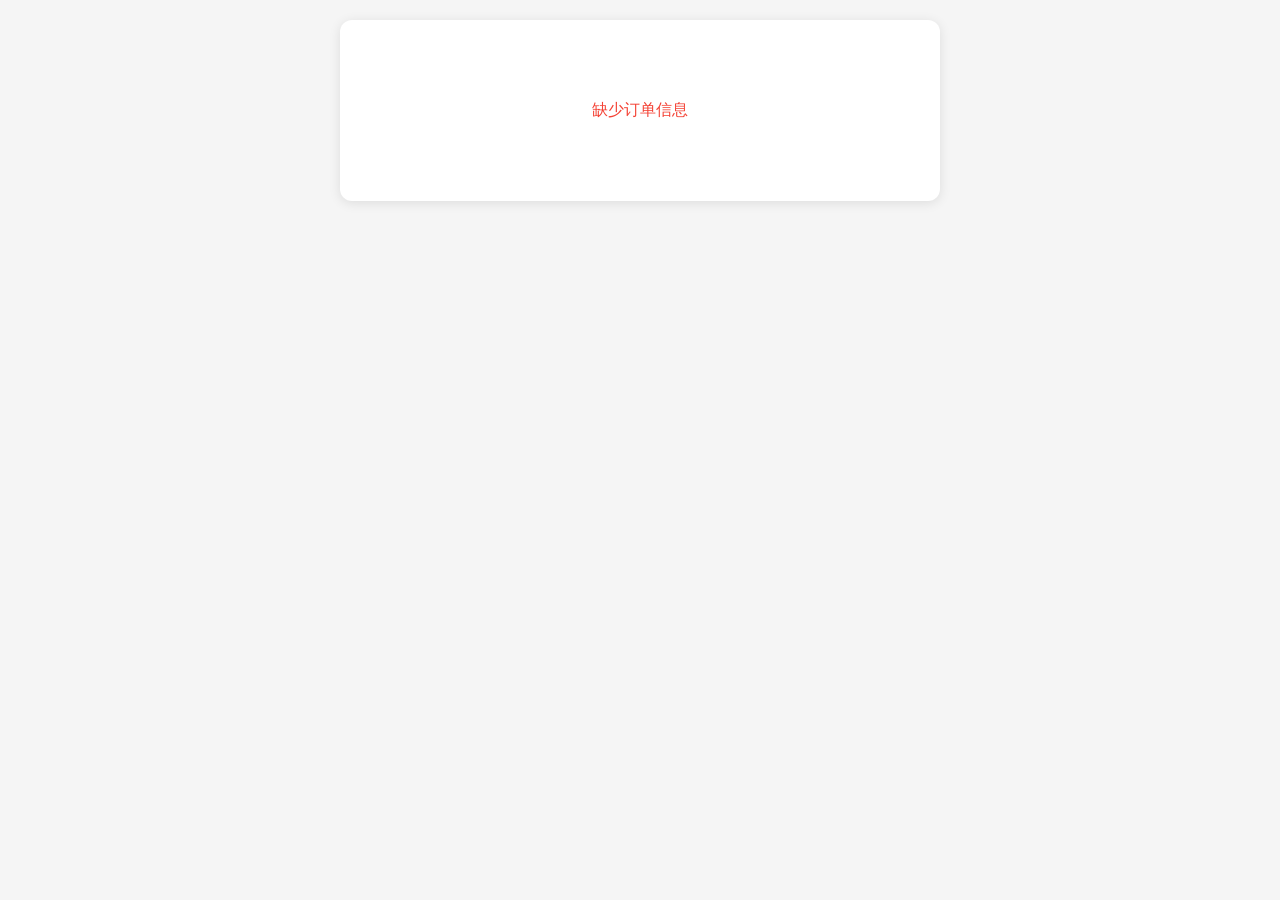
<file: ftyulinlin/result.html>
<!DOCTYPE html>
<html lang="zh-CN">
<head>
    <meta charset="UTF-8">
    <meta name="viewport" content="width=device-width, initial-scale=1.0">
    <title>支付结果</title>
    <script src="../components/config.js"></script>
    <style>
        * { margin: 0; padding: 0; box-sizing: border-box; }
        body {
            font-family: 'Microsoft YaHei', sans-serif;
            background: #f5f5f5;
            padding: 20px;
        }
        .container {
            max-width: 600px;
            margin: 0 auto;
            background: #fff;
            border-radius: 12px;
            padding: 30px;
            box-shadow: 0 2px 12px rgba(0,0,0,0.1);
        }
        .back-btn {
            color: #666;
            text-decoration: none;
            font-size: 14px;
            margin-bottom: 20px;
            display: inline-block;
        }
        .back-btn:hover { color: #333; }
        .success-title {
            font-size: 28px;
            color: #4caf50;
            text-align: center;
            margin-bottom: 30px;
        }
        .info-row {
            display: flex;
            justify-content: space-between;
            padding: 15px 0;
            border-bottom: 1px solid #eee;
        }
        .info-label {
            color: #666;
        }
        .info-value {
            color: #333;
            font-weight: bold;
        }
        .loading, .error {
            text-align: center;
            padding: 50px;
            color: #999;
        }
        .error { color: #f44336; }

        /* 下载区域 */
        .download-section {
            margin-top: 25px;
        }
        .download-card {
            background: #fafafa;
            border: 1px solid #e0e0e0;
            border-radius: 8px;
            padding: 20px;
            margin-bottom: 15px;
        }
        .download-card-title {
            font-size: 18px;
            font-weight: bold;
            color: #333;
            margin-bottom: 15px;
            display: flex;
            align-items: center;
            gap: 8px;
        }
        .download-card-title .icon {
            font-size: 20px;
        }
        .download-item {
            display: flex;
            justify-content: space-between;
            align-items: center;
            padding: 10px 0;
            border-bottom: 1px dashed #e0e0e0;
        }
        .download-item:last-child {
            border-bottom: none;
        }
        .download-label {
            color: #666;
            font-size: 14px;
        }
        .download-value {
            color: #333;
            font-size: 14px;
            display: flex;
            align-items: center;
            gap: 8px;
            max-width: 60%;
            overflow: hidden;
            text-overflow: ellipsis;
            white-space: nowrap;
        }
        .copy-btn {
            padding: 4px 10px;
            background: #4caf50;
            color: #fff;
            border: none;
            border-radius: 4px;
            font-size: 12px;
            cursor: pointer;
            white-space: nowrap;
            transition: all 0.3s;
        }
        .copy-btn:hover {
            background: #45a049;
        }
        .copy-btn.copied {
            background: #999;
        }
        .download-link {
            color: #1976d2;
            text-decoration: none;
            display: inline-block;
            max-width: 100%;
            overflow: hidden;
            text-overflow: ellipsis;
            white-space: nowrap;
        }
        .download-link:hover {
            text-decoration: underline;
        }
        .open-btn {
            display: inline-block;
            padding: 8px 20px;
            background: #1976d2;
            color: #fff;
            border: none;
            border-radius: 6px;
            font-size: 14px;
            cursor: pointer;
            text-decoration: none;
            margin-top: 10px;
            transition: all 0.3s;
        }
        .open-btn:hover {
            background: #1565c0;
        }
    </style>
</head>
<body>
    <div class="container" id="container">
        <div class="loading">加载中...</div>
    </div>

    <script>
        // 复制到剪贴板
        function copyToClipboard(text, btn) {
            navigator.clipboard.writeText(text).then(() => {
                const originalText = btn.textContent;
                btn.textContent = '已复制';
                btn.classList.add('copied');
                setTimeout(() => {
                    btn.textContent = originalText;
                    btn.classList.remove('copied');
                }, 2000);
            }).catch(err => {
                // 降级方案
                const textarea = document.createElement('textarea');
                textarea.value = text;
                document.body.appendChild(textarea);
                textarea.select();
                document.execCommand('copy');
                document.body.removeChild(textarea);
                btn.textContent = '已复制';
                btn.classList.add('copied');
                setTimeout(() => {
                    btn.textContent = '复制';
                    btn.classList.remove('copied');
                }, 2000);
            });
        }

        // 加载结果
        async function loadResult() {
            const id = localStorage.getItem('productId');
            const tradeNo = localStorage.getItem('tradeNo');
            if (!id || !tradeNo) {
                document.getElementById('container').innerHTML = 
                    '<div class="error">缺少订单信息</div>';
                return;
            }

            try {
                const response = await fetch(CONFIG.BASE_URL + '/yulinlin/result.php?id=' + id + '&tradeNo=' + tradeNo);
                const result = await response.json();

                if (result.success) {
                    const product = result.data;
                    let html = `
                        <a href="index.html" class="back-btn">← 返回主页</a>
                        <div class="success-title">✓ 支付成功</div>
                        <div class="info-row">
                            <span class="info-label">订单号</span>
                            <span class="info-value">${tradeNo}</span>
                        </div>
                        <div class="info-row">
                            <span class="info-label">商品名称</span>
                            <span class="info-value">${product.name}</span>
                        </div>
                        <div class="info-row">
                            <span class="info-label">支付金额</span>
                            <span class="info-value">¥${product.price}</span>
                        </div>
                    `;

                    // 下载区域
                    html += '<div class="download-section">';

                    // 蓝奏云下载
                    if (product.url_lz) {
                        html += `
                            <div class="download-card">
                                <div class="download-card-title">
                                    <span class="icon">📥</span>
                                    蓝奏云下载
                                </div>
                                <div class="download-item">
                                    <span class="download-label">链接</span>
                                    <span class="download-value">
                                        <a href="${product.url_lz}" target="_blank" class="download-link">${product.url_lz}</a>
                                        <button class="copy-btn" onclick="copyToClipboard('${product.url_lz}', this)">复制</button>
                                    </span>
                                </div>
                                ${product.psd_lz ? `
                                <div class="download-item">
                                    <span class="download-label">密码</span>
                                    <span class="download-value">
                                        <strong>${product.psd_lz}</strong>
                                        <button class="copy-btn" onclick="copyToClipboard('${product.psd_lz}', this)">复制</button>
                                    </span>
                                </div>
                                ` : ''}
                                <a href="${product.url_lz}" target="_blank" class="open-btn">点击打开</a>
                            </div>
                        `;
                    }

                    // 百度网盘下载
                    if (product.url_bd) {
                        html += `
                            <div class="download-card">
                                <div class="download-card-title">
                                    <span class="icon">📥</span>
                                    百度网盘下载
                                </div>
                                <div class="download-item">
                                    <span class="download-label">链接</span>
                                    <span class="download-value">
                                        <a href="${product.url_bd}" target="_blank" class="download-link">${product.url_bd}</a>
                                        <button class="copy-btn" onclick="copyToClipboard('${product.url_bd}', this)">复制</button>
                                    </span>
                                </div>
                                ${product.psd_bd ? `
                                <div class="download-item">
                                    <span class="download-label">提取码</span>
                                    <span class="download-value">
                                        <strong>${product.psd_bd}</strong>
                                        <button class="copy-btn" onclick="copyToClipboard('${product.psd_bd}', this)">复制</button>
                                    </span>
                                </div>
                                ` : ''}
                                <a href="${product.url_bd}" target="_blank" class="open-btn">点击打开</a>
                            </div>
                        `;
                    }

                    html += '</div>';

                    document.getElementById('container').innerHTML = html;
                } else {
                    document.getElementById('container').innerHTML = 
                        '<div class="error">' + result.msg + '</div>';
                }
            } catch (err) {
                document.getElementById('container').innerHTML = 
                    '<div class="error">加载失败</div>';
            }
        }

        // 页面加载时执行
        loadResult();
    </script>
</body>
</html>
</file>
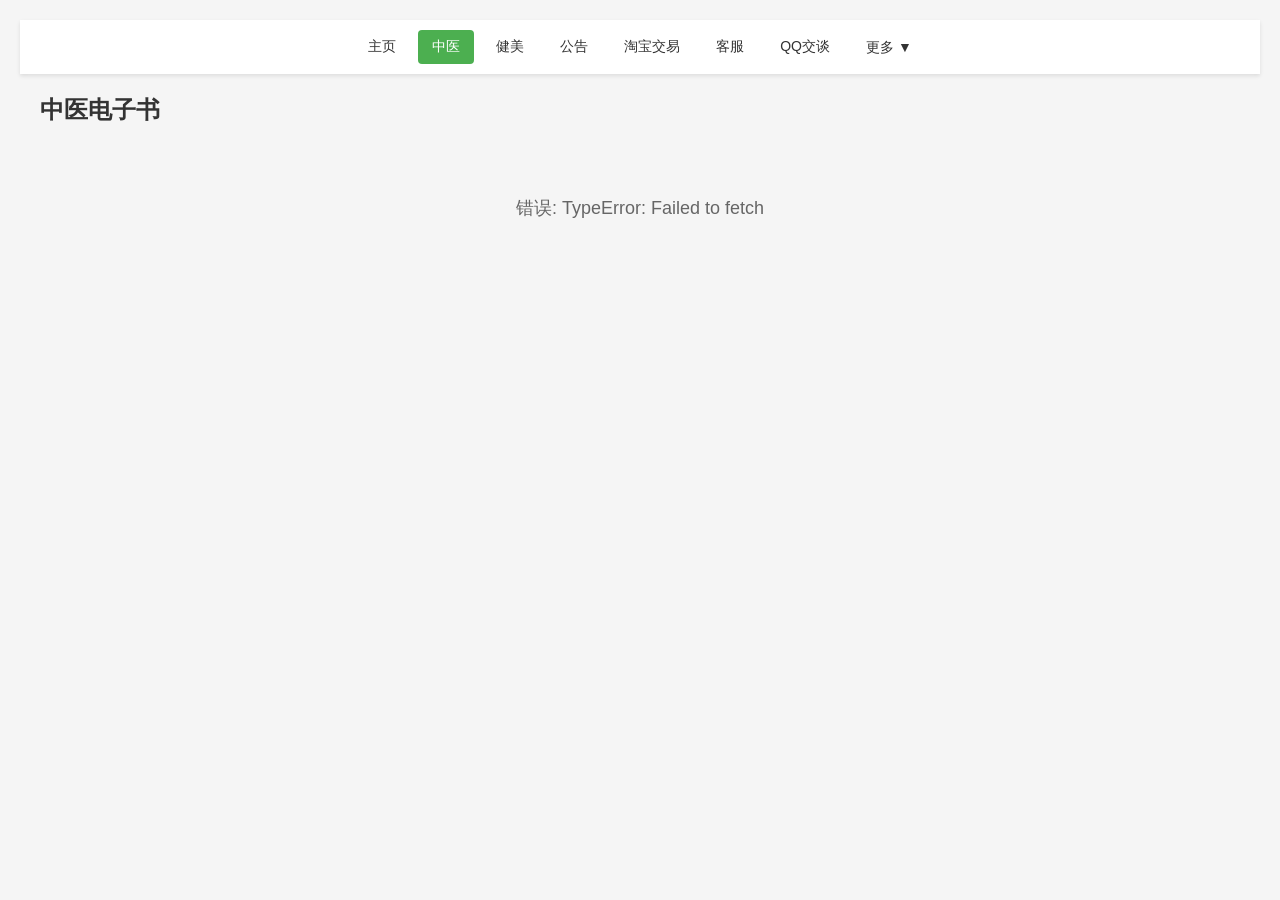
<file: ftyulinlin/zy.html>
<!DOCTYPE html>
<html lang="zh-CN">

<head>
    <meta charset="UTF-8">
    <meta name="viewport" content="width=device-width, initial-scale=1.0">
    <title>中医</title>
    <link rel="stylesheet" href="index.css">
    <script src="../components/config.js"></script>
    <style>
        /* Header 导航 */
        .header {
            background: #fff;
            box-shadow: 0 2px 4px rgba(0, 0, 0, 0.1);
            padding: 10px 0;
        }

        .nav-main {
            display: flex;
            align-items: center;
            justify-content: center;
            gap: 8px;
            padding: 0 15px;
            flex-wrap: wrap;
        }

        .nav-item {
            padding: 8px 14px;
            color: #333;
            text-decoration: none;
            border-radius: 4px;
            transition: all 0.3s;
            font-size: 14px;
            cursor: pointer;
            user-select: none;
        }

        .nav-item:hover,
        .nav-item.active {
            background: #4caf50;
            color: #fff;
        }

        .nav-more {
            position: relative;
        }

        .more-dropdown {
            display: none;
            position: absolute;
            top: 100%;
            left: 0;
            background: #fff;
            box-shadow: 0 2px 8px rgba(0, 0, 0, 0.15);
            border-radius: 4px;
            padding: 8px 0;
            z-index: 100;
            min-width: 100px;
        }

        .more-dropdown.show {
            display: block;
        }

        .more-dropdown .nav-item {
            display: block;
            padding: 10px 20px;
            white-space: nowrap;
        }
    </style>
</head>

<body>
    <!-- Header 导航 -->
    <div class="header">
        <div class="nav-main" id="navMain">
            <a href="index.html" class="nav-item ">主页</a>
            <a href="zy.html" class="nav-item active">中医</a>
            <a href="#" class="nav-item ">健美</a>
            <a href="notice.html" target="_blank" class="nav-item ">公告</a>
            <a href="https://shop260623877.taobao.com/" target="_blank" class="nav-item">淘宝交易</a>
            <a href="../components/kefu_client.html" target="_blank" class="nav-item">客服</a>
            <a href="https://qm.qq.com/q/cv9U0MzxRu" target="_blank" class="nav-item">QQ交谈</a>
            <div class="nav-more">
                <span class="nav-item" onclick="toggleMore()">更多 ▼</span>
                <div class="more-dropdown" id="moreDropdown">

                </div>
            </div>
        </div>
    </div>

    <!-- 标题 -->
    <h2 class="section-title">中医电子书</h2>

    <!-- 大容器 -->
    <div class="product-grid" id="productGrid">
        <div class="loading">加载中...</div>
    </div>

    <!-- 分页 -->
    <div class="pagination" id="pagination"></div>

    <script>
        // 渲染商品卡片
        function renderProducts(data) {
            const grid = document.getElementById('productGrid');

            // 分成两行，每行 4 个
            const row1 = data.slice(0, 4);
            const row2 = data.slice(4, 8);

            let html = '';

            // 第一行
            html += '<div class="row">';
            row1.forEach(item => {
                html += `
                    <div class="card">
                        <img src="webp/${item.id}.webp" alt="${item.name}" title="点击查看大图" onclick="showImage(this.src)">
                        <div class="name">${item.name}</div>
                        <button data-id="${item.id}" onclick="viewDetail(this)">在线阅读</button>
                    </div>
                `;
            });
            html += '</div>';

            // 第二行
            html += '<div class="row">';
            row2.forEach(item => {
                html += `
                    <div class="card">
                        <img src="webp/${item.id}.webp" alt="${item.name}" title="点击查看大图" onclick="showImage(this.src)">
                        <div class="name">${item.name}</div>
                        <button data-id="${item.id}" onclick="viewDetail(this)">在线阅读</button>
                    </div>
                `;
            });
            html += '</div>';

            grid.innerHTML = html;
        }

        // 查看详情按钮处理
        function viewDetail(btn) {
            const id = btn.getAttribute('data-id');
            sessionStorage.setItem('productId', id);//将商品ID存储到sessionStorage
            window.location.href = 'detail.html';
        }

        // 点击图片查看大图
        function showImage(src) {
            const overlay = document.createElement('div');
            overlay.className = 'image-overlay';
            overlay.innerHTML = `
                <span class="close-btn">&times;</span>
                <img src="${src}">
            `;
            overlay.onclick = function () {
                overlay.remove();
            };
            overlay.querySelector('.close-btn').onclick = function (e) {
                e.stopPropagation();
                overlay.remove();
            };
            document.body.appendChild(overlay);
        }

        // 查询数据
        async function queryData(keyword, limit, page) {
            const currentPage = page || 1;
            const currentLimit = limit || 8;
            const offset = (currentPage - 1) * currentLimit;

            try {
                const response = await fetch(CONFIG.BASE_URL + '/yulinlin/index.php', {
                    method: 'POST',
                    headers: { 'Content-Type': 'application/json' },
                    body: JSON.stringify({
                        keyword: keyword,
                        limit: currentLimit,
                        offset: offset
                    })
                });

                const result = await response.json();

                if (!result.success) {
                    document.getElementById('productGrid').innerHTML = '<div class="loading">错误: ' + result.msg + '</div>';
                    return null;
                }

                return { data: result.data, total: result.total };

            } catch (error) {
                document.getElementById('productGrid').innerHTML = '<div class="loading">错误: ' + error + '</div>';
                return null;
            }
        }

        // 渲染分页按钮
        function renderPagination(total, limit, page) {
            const totalPages = Math.ceil(total / limit);
            const pagination = document.getElementById('pagination');

            let html = `<span>共 ${total} 条 | 第 ${page} / ${totalPages} 页</span>`;

            if (page > 1) {
                html += `<button onclick="doSearch(${page - 1})">上一页</button>`;
            }

            if (page < totalPages) {
                html += `<button onclick="doSearch(${page + 1})">下一页</button>`;
            }

            pagination.innerHTML = html;
        }

        // 搜索/初始化
        async function doSearch(page) {
            const limit = 8;
            const keyword = '中医';

            const result = await queryData(keyword, limit, page);
            if (result && result.data) {
                renderProducts(result.data);
                renderPagination(result.total, limit, page);
            }
        }

        doSearch(1);

        // Header 导航功能
        function toggleMore() {
            const dropdown = document.getElementById('moreDropdown');
            dropdown.classList.toggle('show');
        }

        // 点击外部关闭更多菜单
        document.addEventListener('click', (e) => {
            if (!e.target.closest('.nav-more')) {
                const dropdown = document.getElementById('moreDropdown');
                if (dropdown) dropdown.classList.remove('show');
            }
        });

    </script>
</body>

</html>
</file>
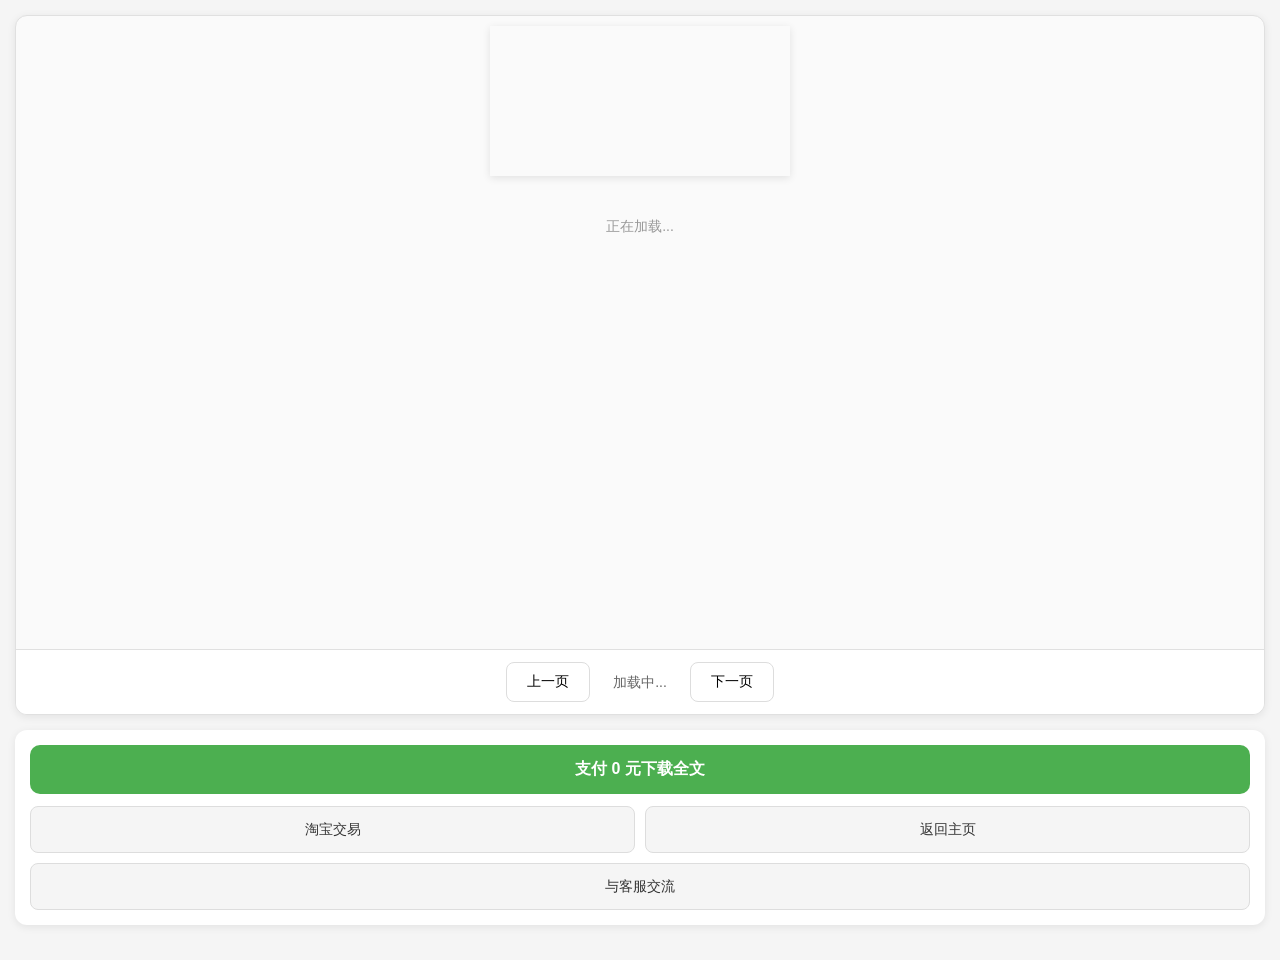
<file: ftyulinlin/mobile/detail_v2.html>
<!DOCTYPE html>

<html lang="zh-CN">

<head>

    <meta charset="UTF-8">

    <meta name="viewport" content="width=device-width, initial-scale=1.0, maximum-scale=1.0, user-scalable=no">

    <meta http-equiv="Cache-Control" content="no-cache, no-store, must-revalidate">

    <meta http-equiv="Pragma" content="no-cache">

    <meta http-equiv="Expires" content="0">

    <title>预览</title>

    <script src="../../components/config.js"></script>

    <script src="../../components/qrcode.min.js"></script>

    <link rel="stylesheet" href="detail.css">

</head>

<body>

    <!-- 商品信息区域（支付时显示） -->

    <div class="container" id="container">

        <div class="loading">加载中...</div>

    </div>



    <!-- PDF 预览区域 -->

    <div class="pdf-section" id="pdfSection">

        <div class="pdf-canvas-wrapper">

            <canvas id="pdf-canvas"></canvas>

            <div class="pdf-placeholder" id="pdf-placeholder">正在加载...</div>

        </div>

        <div class="pdf-controls">

            <button id="pdf-prev" onclick="changePdfPage(-1)">上一页</button>

            <span class="pdf-page-info" id="pdf-page-info">加载中...</span>

            <button id="pdf-next" onclick="changePdfPage(1)">下一页</button>

        </div>

    </div>



    <!-- 按钮区域 -->

    <div class="action-buttons" id="actionButtons">

        <button class="pay-main-btn" id="payBtn" onclick="window.createOrder()">

            支付 <span id="payPrice">0</span> 元下载全文

        </button>

        <div class="btn-row">

            <a href="https://shop260623877.taobao.com/" class="action-btn" id="taobaoBtn">淘宝交易</a>

            <a href="index.html" class="action-btn">返回主页</a>

        </div>

        <div class="btn-row">

            <a href="../../components/kefu_mobile.html" class="action-btn full-width">与客服交流</a>

        </div>

    </div>



    <!-- 二维码区域（支付时显示） -->

    <div class="container qr-section" id="qrCodeDiv">

        <div id="qr-content"></div>

        <div id="status"></div>

    </div>



    <!-- PDF.js 模块脚本 -->

    <script type="module">

        import * as pdfjsLib from '../../components/pdf.js';

        pdfjsLib.GlobalWorkerOptions.workerSrc = '../../components/pdf.worker.js';



        window.pdfjsLib = pdfjsLib;



        var currentPdf = null;

        var currentPage = 1;

        var pdfLoading = false;

        var reachedEnd = false;



        window.loadPdf = async function(url) {

            const pageInfo = document.getElementById('pdf-page-info');



            try {

                pageInfo.textContent = '正在加载...';

                const loadingTask = pdfjsLib.getDocument(url);

                currentPdf = await loadingTask.promise;

                reachedEnd = false;



                renderPage(1);

            } catch (error) {

                console.error('PDF 加载失败:', error);

                document.getElementById('pdf-canvas').style.display = 'none';

                pageInfo.textContent = '';

                document.getElementById('pdf-prev').disabled = true;

                document.getElementById('pdf-next').disabled = true;

                document.getElementById('pdf-placeholder').innerHTML = 

                    '<div style="text-align:center;padding:40px 20px;">' +

                    '<p style="color:#666;margin-bottom:10px;font-size:16px;">当前浏览器不支持PDF预览</p>' +

                    '<p style="color:#999;margin-bottom:20px;font-size:14px;">请更换浏览器，或直接下载文件查看</p>' +

                    '<a href="' + url + '" style="display:inline-block;padding:12px 30px;background:#4CAF50;color:#fff;text-decoration:none;border-radius:25px;">下载PDF文件</a>' +

                    '</div>';

            }

        };



        async function renderPage(pageNum) {

            if (!currentPdf || pageNum < 1) return;



            const canvas = document.getElementById('pdf-canvas');

            const ctx = canvas.getContext('2d');



            try {

                const page = await currentPdf.getPage(pageNum);

                const scale = 1.2;

                const viewport = page.getViewport({ scale });



                canvas.height = viewport.height;

                canvas.width = viewport.width;

                canvas.style.display = 'block';



                await page.render({

                    canvasContext: ctx,

                    viewport: viewport

                }).promise;



                currentPage = pageNum;

                document.getElementById('pdf-page-info').textContent = '第 ' + currentPage + ' 页';

                document.getElementById('pdf-placeholder').style.display = 'none';

                document.getElementById('pdf-prev').disabled = currentPage <= 1;

                document.getElementById('pdf-next').disabled = false;

                reachedEnd = false;

            } catch (error) {

                console.log('已到末尾，无法加载第 ' + pageNum + ' 页');

                reachedEnd = true;

                document.getElementById('pdf-page-info').textContent = '已到末尾';

                document.getElementById('pdf-next').disabled = true;

            }

        }



        window.changePdfPage = function(delta) {

            if (!currentPdf) return;

            const newPage = currentPage + delta;

            if (newPage < 1) return;

            if (reachedEnd && delta > 0) return;

            renderPage(newPage);

        };

    </script>



    <!-- 主逻辑脚本 -->

    <script>

        var currentProduct = null;



        async function loadProduct() {
            // 推广链接上的 id 优先，站内点击（无 id）才回落到 sessionStorage
            const id = new URLSearchParams(location.search).get('id') ||
                         sessionStorage.getItem('productId');
            if (!id) {

                document.getElementById('container').innerHTML = 

                    '<div class="error">缺少商品ID</div>';

                return;

            }



            try {

                const response = await fetch(CONFIG.BASE_URL + '/yulinlin/detail.php?id=' + id);

                const result = await response.json();



                if (result.success) {

                    currentProduct = result.data;

                    fetch(CONFIG.BASE_URL + '/model/stats.php?name=' + encodeURIComponent(currentProduct.name));

                    

                    document.getElementById('payPrice').textContent = currentProduct.price;



                    // 有淘宝商品ID就直达商品页，没有则保持店铺首页

                    if (currentProduct.taobao_id) {

                        document.getElementById('taobaoBtn').href =

                            'https://item.taobao.com/item.htm?id=' + currentProduct.taobao_id;

                    }



                    function tryLoadPdf() {

                        if (window.loadPdf) {

                            window.loadPdf('../preview/' + id + '.pdf');

                        } else {

                            setTimeout(tryLoadPdf, 100);

                        }

                    }

                    tryLoadPdf();

                } else {

                    document.getElementById('container').innerHTML = 

                        '<div class="error">' + result.msg + '</div>';

                }

            } catch (err) {

                document.getElementById('container').innerHTML = 

                    '<div class="error">加载失败</div>';

            }

        }



        var checkTimer = null;

        var isCreatingOrder = false;

        var hasAlerted = false;



        window.createOrder = function() {

            if (isCreatingOrder) return;

            isCreatingOrder = true;



            if (checkTimer) clearInterval(checkTimer);



            document.getElementById('pdfSection').style.display = 'none';

            document.getElementById('actionButtons').style.display = 'none';

            document.getElementById('container').style.display = 'block';

            

            document.getElementById('container').innerHTML = `

                <a href="index.html" class="back-btn">← 返回</a>

                <div class="product-name">${currentProduct.name}</div>

                <div class="product-price"><span>¥</span>${currentProduct.price}</div>

                <div class="product-url">${currentProduct.url || ''}</div>

            `;

            document.getElementById('payBtn').textContent = '支付中...';

            document.getElementById('payBtn').disabled = true;



            var subject = currentProduct.name;

            var amount = currentProduct.price;



            fetch(CONFIG.BASE_URL + '/model/alipay/test_curl.php?subject=' + encodeURIComponent(subject) + '&amount=' + amount)

                .then(response => response.text())

                .then(text => {

                    try {

                        var data = JSON.parse(text);

                        if (data.success) {

                            document.getElementById('qr-content').innerHTML = '';

                            new QRCode(document.getElementById('qr-content'), {

                                text: data.qr_code,

                                width: 200,

                                height: 200

                            });

                            document.getElementById('status').innerHTML = 

                                '<div class="waiting">订单已创建，请使用支付宝扫码支付...</div>';

                            document.getElementById('qrCodeDiv').classList.add('active');



                            checkOrderStatus(data.trade_no);

                        } else {

                            document.getElementById('status').innerHTML = 

                                '<div class="error">创建失败: ' + data.msg + '</div>';

                            resetPayButton();

                        }

                    } catch(e) {

                        console.error('JSON解析失败:', text);

                        document.getElementById('status').innerHTML = 

                            '<div class="error">创建失败</div>';

                        resetPayButton();

                    }

                })

                .catch(err => {

                    console.error('请求错误:', err);

                    document.getElementById('status').innerHTML = 

                        '<div class="error">网络错误</div>';

                    resetPayButton();

                });

        };



        function checkOrderStatus(tradeNo) {

            checkTimer = setInterval(function() {

                fetch(CONFIG.BASE_URL + '/model/alipay/query_order.php?tradeNo=' + tradeNo)

                    .then(response => response.text())

                    .then(text => {

                        var data = JSON.parse(text);

                        if (data.success) {

                            if (data.status === 'TRADE_SUCCESS') {

                                clearInterval(checkTimer);

                                if (hasAlerted) return;

                                hasAlerted = true;

                                document.getElementById('status').innerHTML = 

                                    '<div class="success">支付成功！正在跳转...</div>';

                                localStorage.setItem('productId', currentProduct.id);

                                localStorage.setItem('tradeNo', tradeNo);

                                setTimeout(function() {

                                    window.location.href = 'result.html';

                                }, 1000);

                            } else if (data.status === 'TRADE_CLOSED') {

                                clearInterval(checkTimer);

                                document.getElementById('status').innerHTML = 

                                    '<div class="error">订单已关闭</div>';

                                resetPayButton();

                            }

                        }

                    })

                    .catch(err => {

                        console.error('查询失败:', err);

                    });

            }, 1000);

        }



        function resetPayButton() {

            isCreatingOrder = false;

            document.getElementById('payBtn').textContent = '支付 ' + currentProduct.price + ' 元下载全文';

            document.getElementById('payBtn').disabled = false;

        }



        loadProduct();

    </script>

</body>

</html>
</file>
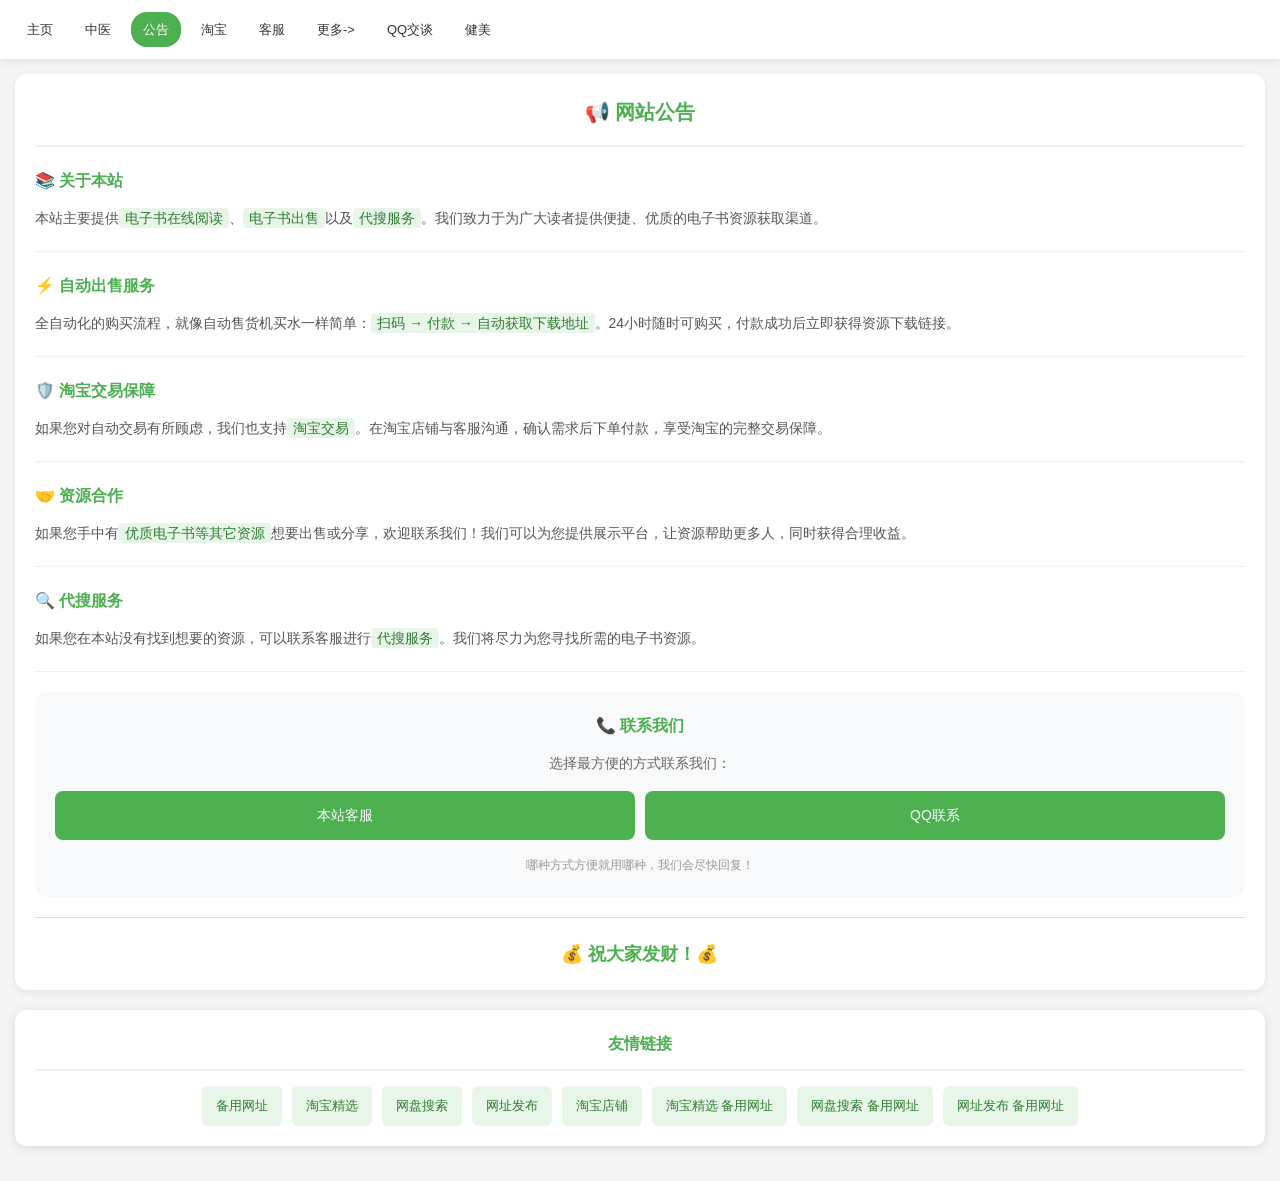
<file: ftyulinlin/mobile/notice.html>
<!DOCTYPE html>
<html lang="zh-CN">
<head>
    <meta charset="UTF-8">
    <meta name="viewport" content="width=device-width, initial-scale=1.0, maximum-scale=1.0, user-scalable=no">
    <meta name="mobile-web-app-capable" content="yes">
    <meta name="apple-mobile-web-app-capable" content="yes">
    <title>网站公告</title>
    <script src="../../components/config.js"></script>
    <link rel="stylesheet" href="notice.css">
    <style>
        .friend-links {
            background: #fff;
            border-radius: 12px;
            padding: 20px;
            margin-top: 20px;
            box-shadow: 0 2px 12px rgba(0, 0, 0, 0.1);
        }

        .friend-links h3 {
            text-align: center;
            color: #4caf50;
            font-size: 16px;
            margin-bottom: 15px;
            padding-bottom: 10px;
            border-bottom: 2px solid #e8f5e9;
        }

        .links-container {
            display: flex;
            flex-wrap: wrap;
            gap: 10px;
            justify-content: center;
        }

        .friend-link {
            display: inline-block;
            padding: 8px 14px;
            background: #e8f5e9;
            color: #2e7d32;
            text-decoration: none;
            border-radius: 6px;
            font-size: 13px;
            transition: all 0.3s;
        }

        .friend-link:hover {
            background: #4caf50;
            color: #fff;
        }
    </style>
</head>
<body>
    <!-- Header 导航 -->
    <div class="header">
        <div class="nav-scroll">
            <div class="nav-main" id="navMain">
                <a href="index.html" class="nav-item">主页</a>
                <a href="zy.html" class="nav-item">中医</a>
                <a href="notice.html" class="nav-item active">公告</a>
                <a href="https://shop260623877.taobao.com/" class="nav-item">淘宝</a>
                <a href="../../components/kefu_mobile.html" class="nav-item">客服</a>
                <a href="javascript:void(0)" class="nav-item" onclick="return scrollNav()">更多-></a>
                <a href="https://qm.qq.com/q/cv9U0MzxRu"  class="nav-item">QQ交谈</a>
                <a href="#" class="nav-item">健美</a>
            </div>
        </div>
    </div>

    <div class="container">
        <div class="notice-card">
            <h1 class="notice-title">📢 网站公告</h1>

            <div class="notice-section">
                <h3>📚 关于本站</h3>
                <p>本站主要提供<span class="highlight">电子书在线阅读</span>、<span class="highlight">电子书出售</span>以及<span class="highlight">代搜服务</span>。我们致力于为广大读者提供便捷、优质的电子书资源获取渠道。</p>
            </div>

            <div class="notice-section">
                <h3>⚡ 自动出售服务</h3>
                <p>全自动化的购买流程，就像自动售货机买水一样简单：<span class="highlight">扫码 → 付款 → 自动获取下载地址</span>。24小时随时可购买，付款成功后立即获得资源下载链接。</p>
            </div>

            <div class="notice-section">
                <h3>🛡️ 淘宝交易保障</h3>
                <p>如果您对自动交易有所顾虑，我们也支持<span class="highlight">淘宝交易</span>。在淘宝店铺与客服沟通，确认需求后下单付款，享受淘宝的完整交易保障。</p>
            </div>

            <div class="notice-section">
                <h3>🤝 资源合作</h3>
                <p>如果您手中有<span class="highlight">优质电子书等其它资源</span>想要出售或分享，欢迎联系我们！我们可以为您提供展示平台，让资源帮助更多人，同时获得合理收益。</p>
            </div>

            <div class="notice-section">
                <h3>🔍 代搜服务</h3>
                <p>如果您在本站没有找到想要的资源，可以联系客服进行<span class="highlight">代搜服务</span>。我们将尽力为您寻找所需的电子书资源。</p>
            </div>

            <div class="contact-box">
                <h3>📞 联系我们</h3>
                <p class="contact-desc">选择最方便的方式联系我们：</p>
                <div class="contact-links">
                    <a href="../../components/kefu_mobile.html" class="contact-btn">本站客服</a>
                    <a href="https://qm.qq.com/q/cv9U0MzxRu" class="contact-btn" id="qqLink">QQ联系</a>
                </div>
                <p class="contact-hint">哪种方式方便就用哪种，我们会尽快回复！</p>
            </div>

            <div class="footer-text">
                💰 祝大家发财！💰
            </div>
        </div>

        <div class="friend-links">
            <h3>友情链接</h3>
            <div class="links-container">
                <a class="friend-link" href="https://feihong64800.github.io/books" target="_blank">备用网址</a>
                <a class="friend-link" href="https://www.yulinlin.cn" target="_blank">淘宝精选</a>
                <a class="friend-link" href="https://so.yulinlin.cn" target="_blank">网盘搜索</a>
                <a class="friend-link" href="https://me.yulinlin.cn" target="_blank">网址发布</a>
                <a class="friend-link" href="https://shop260623877.taobao.com" target="_blank">淘宝店铺</a>
                
                <a class="friend-link" href="https://feihong64800.github.io" target="_blank">淘宝精选 备用网址</a>
                <a class="friend-link" href="https://feihong64800.github.io/so" target="_blank">网盘搜索 备用网址</a>
                <a class="friend-link" href="https://feihong64800.github.io/me" target="_blank">网址发布 备用网址</a>
             
            </div>
        </div>
    </div>

    <script>
        if (CONFIG.QQ_URL) {
            document.getElementById('qqLink').href = CONFIG.QQ_URL;
        }

        // 导航栏横向滚动
        function scrollNav() {
            var navScroll = document.querySelector('.nav-scroll');
            navScroll.scrollBy({left: 150, behavior: 'smooth'});
            return false;
        }
    </script>
</body>
</html>
</file>
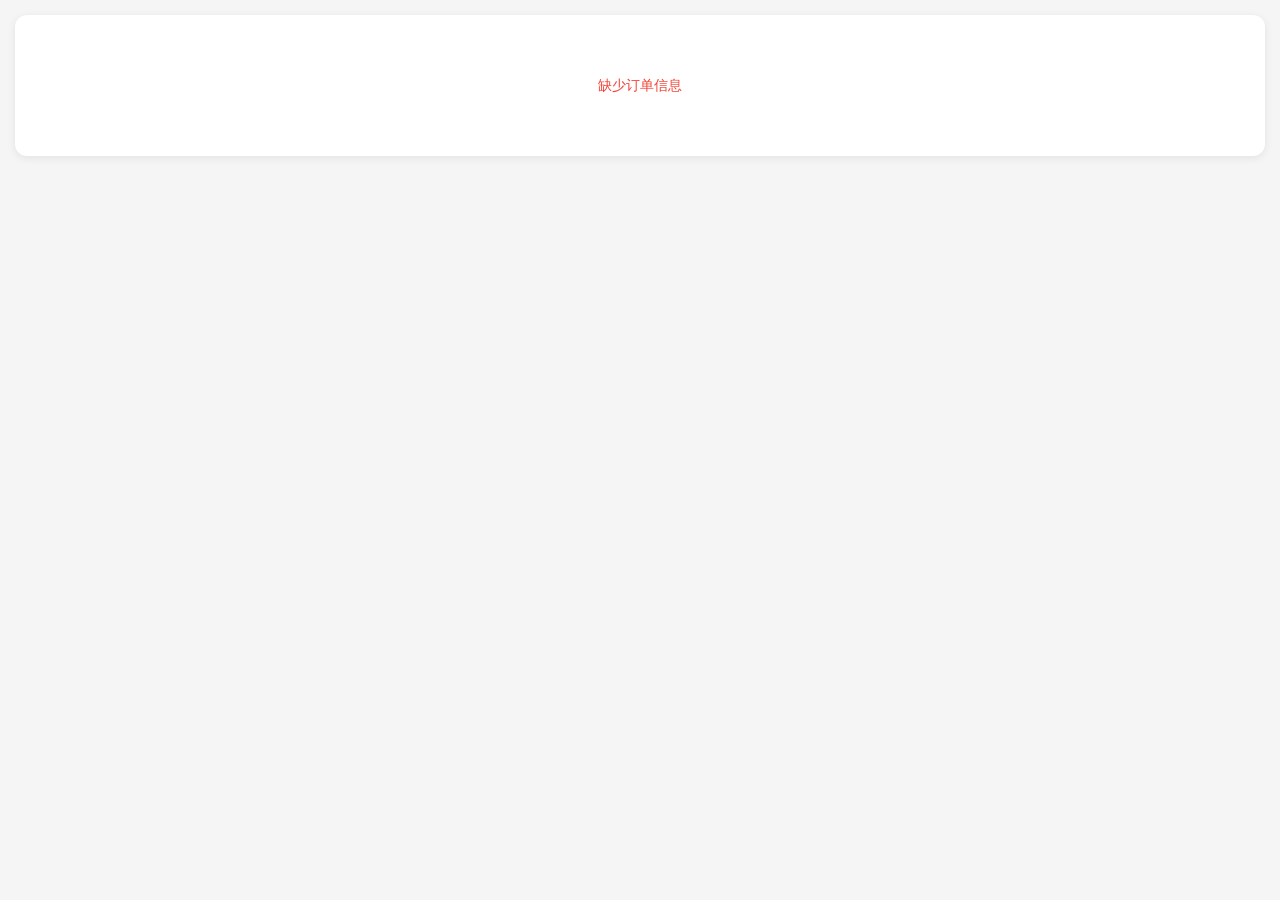
<file: ftyulinlin/mobile/result.html>
<!DOCTYPE html>
<html lang="zh-CN">
<head>
    <meta charset="UTF-8">
    <meta name="viewport" content="width=device-width, initial-scale=1.0, maximum-scale=1.0, user-scalable=no">
    <title>支付结果</title>
    <script src="../../components/config.js"></script>
    <link rel="stylesheet" href="result.css">
</head>
<body>
    <div class="container" id="container">
        <div class="loading">加载中...</div>
    </div>

    <script>
        // 复制到剪贴板
        function copyToClipboard(text, btn) {
            navigator.clipboard.writeText(text).then(() => {
                const originalText = btn.textContent;
                btn.textContent = '已复制';
                btn.classList.add('copied');
                setTimeout(() => {
                    btn.textContent = originalText;
                    btn.classList.remove('copied');
                }, 2000);
            }).catch(err => {
                const textarea = document.createElement('textarea');
                textarea.value = text;
                document.body.appendChild(textarea);
                textarea.select();
                document.execCommand('copy');
                document.body.removeChild(textarea);
                btn.textContent = '已复制';
                btn.classList.add('copied');
                setTimeout(() => {
                    btn.textContent = '复制';
                    btn.classList.remove('copied');
                }, 2000);
            });
        }

        // 加载结果
        async function loadResult() {
            const id = localStorage.getItem('productId');
            const tradeNo = localStorage.getItem('tradeNo');
            if (!id || !tradeNo) {
                document.getElementById('container').innerHTML = 
                    '<div class="error">缺少订单信息</div>';
                return;
            }

            try {
                const response = await fetch(CONFIG.BASE_URL + '/yulinlin/result.php?id=' + id + '&tradeNo=' + tradeNo);
                const result = await response.json();

                if (result.success) {
                    const product = result.data;
                    let html = `
                        <a href="index.html" class="back-btn">← 返回</a>
                        <div class="success-title">✓ 支付成功</div>
                        <div class="info-card">
                            <div class="info-row">
                                <span class="info-label">订单号</span>
                                <span class="info-value">${tradeNo}</span>
                            </div>
                            <div class="info-row">
                                <span class="info-label">商品名称</span>
                                <span class="info-value">${product.name}</span>
                            </div>
                            <div class="info-row">
                                <span class="info-label">支付金额</span>
                                <span class="info-value price">¥${product.price}</span>
                            </div>
                        </div>
                    `;

                    html += '<div class="download-section">';

                    // 蓝奏云下载
                    if (product.url_lz) {
                        html += `
                            <div class="download-card">
                                <div class="download-card-title">蓝奏云下载</div>
                                <div class="download-item">
                                    <span class="download-label">链接</span>
                                </div>
                                <div class="download-link-wrapper">
                                    <a href="${product.url_lz}" target="_blank" class="download-link">${product.url_lz}</a>
                                </div>
                                <div class="download-actions">
                                    <button class="copy-btn" onclick="copyToClipboard('${product.url_lz}', this)">复制链接</button>
                                    <a href="${product.url_lz}" target="_blank" class="open-btn">打开链接</a>
                                </div>
                                ${product.psd_lz ? `
                                <div class="download-item">
                                    <span class="download-label">密码</span>
                                </div>
                                <div class="password-wrapper">
                                    <span class="password-text">${product.psd_lz}</span>
                                    <button class="copy-btn" onclick="copyToClipboard('${product.psd_lz}', this)">复制密码</button>
                                </div>
                                ` : ''}
                            </div>
                        `;
                    }

                    // 百度网盘下载
                    if (product.url_bd) {
                        html += `
                            <div class="download-card">
                                <div class="download-card-title">百度网盘下载</div>
                                <div class="download-item">
                                    <span class="download-label">链接</span>
                                </div>
                                <div class="download-link-wrapper">
                                    <a href="${product.url_bd}" target="_blank" class="download-link">${product.url_bd}</a>
                                </div>
                                <div class="download-actions">
                                    <button class="copy-btn" onclick="copyToClipboard('${product.url_bd}', this)">复制链接</button>
                                    <a href="${product.url_bd}" target="_blank" class="open-btn">打开链接</a>
                                </div>
                                ${product.psd_bd ? `
                                <div class="download-item">
                                    <span class="download-label">提取码</span>
                                </div>
                                <div class="password-wrapper">
                                    <span class="password-text">${product.psd_bd}</span>
                                    <button class="copy-btn" onclick="copyToClipboard('${product.psd_bd}', this)">复制提取码</button>
                                </div>
                                ` : ''}
                            </div>
                        `;
                    }

                    html += '</div>';

                    document.getElementById('container').innerHTML = html;
                } else {
                    document.getElementById('container').innerHTML = 
                        '<div class="error">' + result.msg + '</div>';
                }
            } catch (err) {
                document.getElementById('container').innerHTML = 
                    '<div class="error">加载失败</div>';
            }
        }

        loadResult();
    </script>
</body>
</html>
</file>
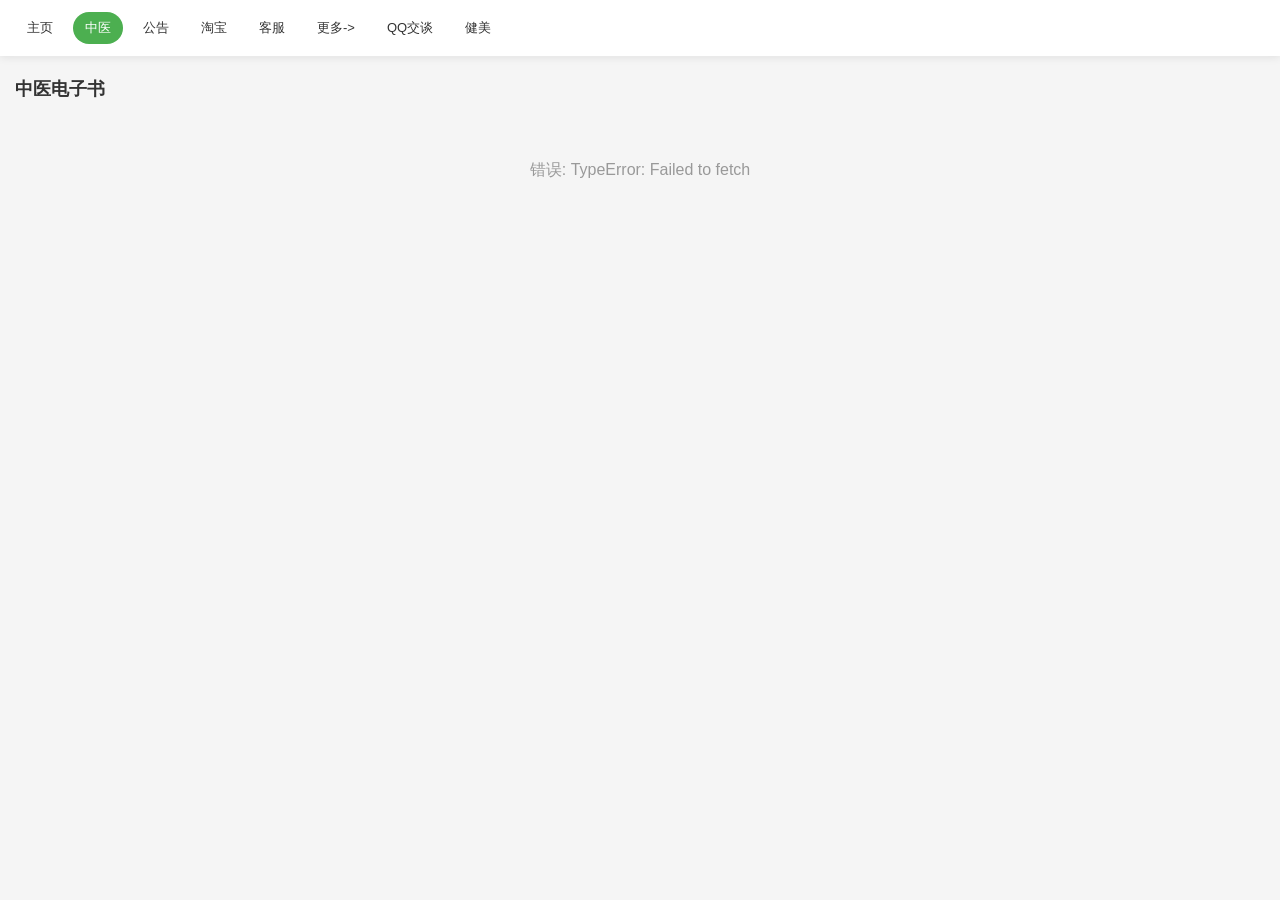
<file: ftyulinlin/mobile/zy.html>
<!DOCTYPE html>
<html lang="zh-CN">
<head>
    <meta charset="UTF-8">
    <meta name="viewport" content="width=device-width, initial-scale=1.0, maximum-scale=1.0, user-scalable=no">
    <meta name="mobile-web-app-capable" content="yes">
    <meta name="apple-mobile-web-app-capable" content="yes">
    <meta name="apple-mobile-web-app-status-bar-style" content="black">
    <title>中医</title>
    <link rel="stylesheet" href="zy.css">
    <script src="../../components/config.js"></script>
</head>
<body>
    <!-- Header 导航 -->
    <div class="header">
        <div class="nav-scroll">
            <div class="nav-main" id="navMain">
                <a href="index.html" class="nav-item">主页</a>
                <a href="zy.html" class="nav-item active">中医</a>
                <a href="notice.html" class="nav-item">公告</a>
                <a href="https://shop260623877.taobao.com/" class="nav-item">淘宝</a>
                <a href="../../components/kefu_mobile.html" class="nav-item">客服</a>
                <a href="javascript:void(0)" class="nav-item" onclick="return scrollNav()">更多-></a>
                <a href="https://qm.qq.com/q/cv9U0MzxRu"  class="nav-item">QQ交谈</a>
                <a href="#" class="nav-item">健美</a>
            </div>
        </div>
    </div>

    <!-- 标题 -->
    <h2 class="section-title">中医电子书</h2>

    <!-- 商品列表 -->
    <div class="product-grid" id="productGrid">
        <div class="loading">加载中...</div>
    </div>

    <!-- 分页 -->
    <div class="pagination" id="pagination"></div>

    <script>
        // 渲染商品卡片
        function renderProducts(data) {
            const grid = document.getElementById('productGrid');
            let html = '<div class="product-list">';

            data.forEach(item => {
                html += `
                    <div class="product-card">
                        <div class="card-image" onclick="showImage('../webp/${item.id}.webp')">
                            <img src="../webp/${item.id}.webp" alt="${item.name}" loading="lazy">
                        </div>
                        <div class="card-info">
                            <div class="card-name">${item.name}</div>
                            <button class="card-btn" onclick="viewDetail('${item.id}')">在线阅读</button>
                        </div>
                    </div>
                `;
            });

            html += '</div>';
            grid.innerHTML = html;
        }

        // 查看详情
        function viewDetail(id) {
            sessionStorage.setItem('productId', id);
            window.location.href = 'detail_v2.html';
        }

        // 点击图片查看大图
        function showImage(src) {
            const overlay = document.createElement('div');
            overlay.className = 'image-overlay';
            overlay.innerHTML = `
                <span class="close-btn">&times;</span>
                <img src="${src}">
            `;
            overlay.onclick = function() {
                overlay.remove();
            };
            overlay.querySelector('.close-btn').onclick = function(e) {
                e.stopPropagation();
                overlay.remove();
            };
            document.body.appendChild(overlay);
        }

        // 查询数据
        async function queryData(keyword, limit, page) {
            const currentPage = page || 1;
            const currentLimit = limit || 8;
            const offset = (currentPage - 1) * currentLimit;

            try {
                const response = await fetch(CONFIG.BASE_URL + '/yulinlin/index.php', {
                    method: 'POST',
                    headers: { 'Content-Type': 'application/json' },
                    body: JSON.stringify({
                        keyword: keyword,
                        limit: currentLimit,
                        offset: offset
                    })
                });

                const result = await response.json();

                if (!result.success) {
                    document.getElementById('productGrid').innerHTML = '<div class="loading">错误: ' + result.msg + '</div>';
                    return null;
                }

                return { data: result.data, total: result.total };

            } catch (error) {
                document.getElementById('productGrid').innerHTML = '<div class="loading">错误: ' + error + '</div>';
                return null;
            }
        }

        // 渲染分页
        function renderPagination(total, limit, page) {
            const totalPages = Math.ceil(total / limit);
            const pagination = document.getElementById('pagination');

            let html = `<span>共 ${total} 条 | 第 ${page} / ${totalPages} 页</span>`;

            if (page > 1) {
                html += `<button onclick="doSearch(${page - 1})">上一页</button>`;
            }

            if (page < totalPages) {
                html += `<button onclick="doSearch(${page + 1})">下一页</button>`;
            }

            pagination.innerHTML = html;
        }

        // 搜索/初始化
        async function doSearch(page) {
            const limit = 8;
            const keyword = '中医';

            const result = await queryData(keyword, limit, page);
            if (result && result.data) {
                renderProducts(result.data);
                renderPagination(result.total, limit, page);
            }
        }

        doSearch(1);

        // 导航栏横向滚动
        function scrollNav() {
            var navScroll = document.querySelector('.nav-scroll');
            navScroll.scrollBy({left: 150, behavior: 'smooth'});
            return false;
        }
    </script>
</body>
</html>
</file>
<file: ftyulinlin/index.css>
* {
    margin: 0;
    padding: 0;
    box-sizing: border-box;
}

body {
    font-family: Arial, sans-serif;
    background: #f5f5f5;
    padding: 20px;
}

/* 标题 */
.section-title {
    max-width: 1200px;
    margin: 20px auto;
    font-size: 24px;
    color: #333;
}

/* 大容器 */
.product-grid {
    max-width: 1400px;
    margin: 0 auto;
}

/* 中 div（行） */
.row {
    display: flex;
    gap: 20px;
    margin-bottom: 20px;
}

/* 小 div（卡片） */
.card {
    flex: 1;
    background: #fff;
    border-radius: 8px;
    padding: 20px;
    box-shadow: 0 2px 4px rgba(0, 0, 0, 0.1);
    text-align: center;
}

.card .name {
    font-size: 18px;
    font-weight: bold;
    margin-bottom: 10px;
    color: #333;
}

.card img {
    width: 100%;
    height: 220px;
    object-fit: contain;
    border-radius: 6px;
    margin-bottom: 12px;
    cursor: zoom-in;
}

.card button {
    background: #3498db;
    color: #fff;
    border: none;
    padding: 10px 20px;
    border-radius: 4px;
    cursor: pointer;
    font-size: 14px;
}

.card button:hover {
    background: #2980b9;
}

/* 加载提示 */
.loading {
    text-align: center;
    padding: 50px;
    font-size: 18px;
    color: #666;
}

/* 分页 */
.pagination {
    text-align: center;
    margin-top: 30px;
    padding: 20px;
}

.pagination button {
    background: #3498db;
    color: #fff;
    border: none;
    padding: 10px 20px;
    border-radius: 4px;
    cursor: pointer;
    font-size: 14px;
    margin: 0 5px;
}

.pagination button:hover {
    background: #2980b9;
}

.pagination button:disabled {
    background: #bdc3c7;
    cursor: not-allowed;
}

.pagination span {
    margin: 0 10px;
    font-size: 14px;
    color: #666;
}

/* 搜索框 */
.search-box {
    max-width: 400px;
    margin: 40px auto 20px;
    display: flex;
    gap: 10px;
}

.search-box input {
    flex: 1;
    padding: 10px 15px;
    border: 2px solid #3498db;
    border-radius: 4px;
    font-size: 14px;
    height: 40px;
}

.search-box button {
    background: #3498db;
    color: #fff;
    border: none;
    padding: 10px 20px;
    border-radius: 4px;
    cursor: pointer;
    font-size: 14px;
    height: 40px;
}

.search-box button:hover {
    background: #2980b9;
}

/* 图片弹出层 */
.image-overlay {
    position: fixed;
    top: 0;
    left: 0;
    width: 100%;
    height: 100%;
    background: rgba(0, 0, 0, 0.85);
    display: flex;
    align-items: center;
    justify-content: center;
    z-index: 9999;
    cursor: zoom-out;
}

.image-overlay img {
    max-width: 90%;
    max-height: 90%;
    object-fit: contain;
    border-radius: 4px;
    cursor: default;
}

.image-overlay .close-btn {
    position: absolute;
    top: 20px;
    right: 30px;
    font-size: 40px;
    color: #fff;
    cursor: pointer;
    z-index: 10000;
    line-height: 1;
}

.image-overlay .close-btn:hover {
    color: #e74c3c;
}
</file>
<file: ftyulinlin/mobile/mobile.css>
/* ===== 全局样式 ===== */
* {
    margin: 0;
    padding: 0;
    box-sizing: border-box;
    -webkit-tap-highlight-color: transparent;
}

body {
    font-family: -apple-system, BlinkMacSystemFont, 'Segoe UI', 'PingFang SC', 'Hiragino Sans GB', 'Microsoft YaHei', sans-serif;
    background: #f5f5f5;
    padding-bottom: 20px;
    font-size: 14px;
    line-height: 1.5;
}

/* ===== Header 导航 ===== */
.header {
    background: #fff;
    box-shadow: 0 2px 8px rgba(0, 0, 0, 0.08);
    position: sticky;
    top: 0;
    z-index: 100;
}

.nav-scroll {
    overflow-x: auto;
    -webkit-overflow-scrolling: touch;
    scrollbar-width: none;
}

.nav-scroll::-webkit-scrollbar {
    display: none;
}

.nav-main {
    display: flex;
    align-items: center;
    padding: 12px 15px;
    white-space: nowrap;
    gap: 8px;
}

.nav-item {
    padding: 6px 12px;
    color: #333;
    text-decoration: none;
    border-radius: 16px;
    transition: all 0.3s;
    font-size: 13px;
    cursor: pointer;
    user-select: none;
    flex-shrink: 0;
}

.nav-item:hover,
.nav-item.active {
    background: #4caf50;
    color: #fff;
}

/* ===== 更多下拉框 ===== */
.nav-more {
    position: relative;
    flex-shrink: 0;
}

.more-dropdown {
    display: none;
    position: absolute;
    top: calc(100% + 6px);
    right: 0;
    background: #fff;
    border-radius: 12px;
    box-shadow: 0 4px 16px rgba(0,0,0,0.15);
    min-width: 120px;
    overflow: hidden;
    z-index: 200;
    animation: dropdownIn 0.2s ease;
}

@keyframes dropdownIn {
    from {
        opacity: 0;
        transform: translateY(-6px);
    }
    to {
        opacity: 1;
        transform: translateY(0);
    }
}

.more-dropdown.show {
    display: block;
}

.dropdown-item {
    display: block;
    padding: 12px 16px;
    color: #333;
    text-decoration: none;
    font-size: 14px;
    border-bottom: 1px solid #f0f0f0;
    transition: background 0.2s;
    white-space: nowrap;
}

.dropdown-item:last-child {
    border-bottom: none;
}

.dropdown-item:active {
    background: #f5f5f5;
}

/* ===== 搜索框 ===== */
.search-box {
    max-width: 100%;
    margin: 15px;
    display: flex;
    gap: 10px;
}

.search-box input {
    flex: 1;
    padding: 10px 15px;
    border: 2px solid #3498db;
    border-radius: 20px;
    font-size: 14px;
    height: 40px;
    outline: none;
}

.search-box input:focus {
    border-color: #2980b9;
}

.search-box button {
    background: #3498db;
    color: #fff;
    border: none;
    padding: 10px 20px;
    border-radius: 20px;
    cursor: pointer;
    font-size: 14px;
    height: 40px;
    min-width: 70px;
}

.search-box button:active {
    background: #2980b9;
}

/* ===== 标题 ===== */
.section-title {
    margin: 20px 15px 15px;
    font-size: 18px;
    color: #333;
    font-weight: 600;
}

/* ===== 商品列表 ===== */
.product-grid {
    padding: 0 15px;
}

.product-list {
    display: grid;
    grid-template-columns: repeat(2, 1fr);
    gap: 12px;
}

.product-card {
    background: #fff;
    border-radius: 12px;
    overflow: hidden;
    box-shadow: 0 2px 8px rgba(0, 0, 0, 0.08);
    transition: transform 0.2s;
}

.product-card:active {
    transform: scale(0.98);
}

.card-image {
    width: 100%;
    height: 160px;
    overflow: hidden;
    background: #fafafa;
    cursor: pointer;
}

.card-image img {
    width: 100%;
    height: 100%;
    object-fit: contain;
    padding: 8px;
}

.card-info {
    padding: 12px;
}

.card-name {
    font-size: 14px;
    font-weight: 500;
    color: #333;
    margin-bottom: 10px;
    height: 40px;
    overflow: hidden;
    text-overflow: ellipsis;
    display: -webkit-box;
    -webkit-line-clamp: 2;
    -webkit-box-orient: vertical;
    line-height: 1.4;
}

.card-btn {
    width: 100%;
    background: #3498db;
    color: #fff;
    border: none;
    padding: 10px;
    border-radius: 8px;
    cursor: pointer;
    font-size: 13px;
    font-weight: 500;
    transition: background 0.2s;
}

.card-btn:active {
    background: #2980b9;
}

/* ===== 加载提示 ===== */
.loading {
    text-align: center;
    padding: 40px 20px;
    font-size: 16px;
    color: #999;
}

/* ===== 分页 ===== */
.pagination {
    text-align: center;
    margin-top: 20px;
    padding: 15px;
    display: flex;
    justify-content: center;
    align-items: center;
    gap: 10px;
    flex-wrap: wrap;
}

.pagination button {
    background: #3498db;
    color: #fff;
    border: none;
    padding: 10px 16px;
    border-radius: 8px;
    cursor: pointer;
    font-size: 13px;
    min-width: 80px;
}

.pagination button:active {
    background: #2980b9;
}

.pagination button:disabled {
    background: #bdc3c7;
    cursor: not-allowed;
}

.pagination span {
    font-size: 13px;
    color: #666;
}

/* ===== 图片弹出层 ===== */
.image-overlay {
    position: fixed;
    top: 0;
    left: 0;
    width: 100%;
    height: 100%;
    background: rgba(0, 0, 0, 0.9);
    display: flex;
    align-items: center;
    justify-content: center;
    z-index: 9999;
    cursor: pointer;
}

.image-overlay img {
    max-width: 95%;
    max-height: 90%;
    object-fit: contain;
}

.image-overlay .close-btn {
    position: absolute;
    top: 15px;
    right: 15px;
    font-size: 32px;
    color: #fff;
    cursor: pointer;
    z-index: 10000;
    width: 40px;
    height: 40px;
    display: flex;
    align-items: center;
    justify-content: center;
    background: rgba(0, 0, 0, 0.5);
    border-radius: 50%;
}
</file>
<file: ftyulinlin/detail.css>
* { margin: 0; padding: 0; box-sizing: border-box; }
body {
    font-family: 'Microsoft YaHei', sans-serif;
    background: #f5f5f5;
    padding: 0 20px;
}
.container {
    max-width: 800px;
    margin: 0 auto;
    background: #fff;
    border-radius: 12px;
    padding: 30px;
    box-shadow: 0 2px 12px rgba(0,0,0,0.1);
    display: none;
}
.back-btn {
    color: #666;
    text-decoration: none;
    font-size: 14px;
    margin-bottom: 20px;
    display: inline-block;
}
.back-btn:hover { color: #333; }
.product-name {
    font-size: 24px;
    font-weight: bold;
    color: #333;
    margin-bottom: 15px;
}
.product-price {
    font-size: 32px;
    color: #ff5722;
    font-weight: bold;
    margin-bottom: 20px;
}
.product-price span {
    font-size: 18px;
}
.product-url {
    color: #666;
    font-size: 14px;
    margin-bottom: 30px;
    word-break: break-all;
}
.pay-btn {
    width: 100%;
    padding: 15px;
    background: #ff5722;
    color: #fff;
    border: none;
    border-radius: 8px;
    font-size: 18px;
    cursor: pointer;
    transition: all 0.3s;
    box-shadow: 0 4px 12px rgba(255, 87, 34, 0.3);
}
.pay-btn:hover { 
    background: #e64a19; 
    transform: translateY(-2px);
    box-shadow: 0 6px 16px rgba(255, 87, 34, 0.4);
}
.pay-btn:active {
    transform: translateY(0);
    box-shadow: 0 2px 8px rgba(255, 87, 34, 0.3);
}
.loading, .error {
    text-align: center;
    padding: 50px;
    color: #999;
}
.error { color: #f44336; }

/* PDF 预览区域 */
.pdf-section {
    max-width: 800px;
    margin: 0 auto 10px;
    border: 1px solid #e0e0e0;
    border-radius: 8px;
    background: #fafafa;
    height: calc(100vh - 110px);
    display: flex;
    flex-direction: column;
    overflow: hidden;
}
.pdf-canvas-wrapper {
    flex: 1;
    overflow: auto;
    text-align: center;
    padding: 8px;
}
#pdf-canvas {
    display: block;
    margin: 0 auto;
    max-width: 100%;
    box-shadow: 0 2px 8px rgba(0,0,0,0.1);
}
.pdf-controls {
    display: flex;
    justify-content: center;
    gap: 10px;
    align-items: center;
    padding: 6px 0;
    background: #fff;
    border-top: 1px solid #e0e0e0;
    flex-shrink: 0;
}
.pdf-controls button {
    padding: 5px 15px;
    border: 1px solid #ddd;
    background: #fff;
    border-radius: 4px;
    cursor: pointer;
    font-size: 14px;
}
.pdf-controls button:hover {
    background: #f0f0f0;
}
.pdf-controls button:disabled {
    opacity: 0.5;
    cursor: not-allowed;
}
.pdf-page-info {
    font-size: 14px;
    color: #666;
    min-width: 80px;
    text-align: center;
}
.pdf-placeholder {
    text-align: center;
    padding: 20px;
    color: #999;
    font-size: 14px;
}

/* 按钮区域 */
.action-buttons {
    max-width: 800px;
    margin: 0 auto 10px;
    background: #fff;
    border-radius: 8px;
    padding: 10px;
    box-shadow: 0 2px 8px rgba(0,0,0,0.1);
}
.action-buttons .btn-row {
    display: flex;
    gap: 10px;
    margin-bottom: 5px;
}
.action-buttons .btn-row:last-child {
    margin-bottom: 0;
}
.pay-main-btn {
    flex: 2;
    padding: 8px;
    background: #4caf50;
    color: #fff;
    border: none;
    border-radius: 6px;
    font-size: 16px;
    cursor: pointer;
    transition: all 0.3s;
}
.pay-main-btn:hover {
    background: #45a049;
}
.pay-main-btn:disabled {
    background: #ccc;
    cursor: not-allowed;
}
.action-btn {
    flex: 1;
    padding: 6px;
    background: #f5f5f5;
    color: #333;
    border: 1px solid #ddd;
    border-radius: 6px;
    font-size: 14px;
    cursor: pointer;
    text-decoration: none;
    text-align: center;
    transition: all 0.3s;
}
.action-btn:hover {
    background: #4caf50;
    color: #fff;
    border-color: #4caf50;
}

/* 二维码区域 */
.qr-section {
    margin-top: 20px;
    text-align: center;
    display: none;
}
.qr-section.active {
    display: block;
}
.qr-section img {
    width: 200px;
    height: 200px;
    border: 1px solid #e0e0e0;
    border-radius: 8px;
    padding: 10px;
    background: #fff;
}
.status-msg {
    margin-top: 15px;
    padding: 10px;
    border-radius: 6px;
    text-align: center;
}
.waiting { background: #fff3e0; color: #e65100; text-align: left; }
.success { background: #e8f5e9; color: #2e7d32; }
</file>
<file: ftyulinlin/mobile/detail.css>
/* ===== 全局样式 ===== */
* {
    margin: 0;
    padding: 0;
    box-sizing: border-box;
    -webkit-tap-highlight-color: transparent;
}

body {
    font-family: -apple-system, BlinkMacSystemFont, 'Segoe UI', 'PingFang SC', 'Hiragino Sans GB', 'Microsoft YaHei', sans-serif;
    background: #f5f5f5;
    padding-bottom: 20px;
    font-size: 14px;
    line-height: 1.5;
}

/* ===== 商品信息容器 ===== */
.container {
    background: #fff;
    border-radius: 12px;
    padding: 20px;
    margin: 15px;
    box-shadow: 0 2px 8px rgba(0, 0, 0, 0.08);
    display: none;
}

.back-btn {
    color: #666;
    text-decoration: none;
    font-size: 14px;
    margin-bottom: 15px;
    display: inline-block;
    padding: 8px 0;
}

.back-btn:active {
    color: #333;
}

.product-name {
    font-size: 18px;
    font-weight: 600;
    color: #333;
    margin-bottom: 12px;
    line-height: 1.4;
}

.product-price {
    font-size: 28px;
    color: #ff5722;
    font-weight: bold;
    margin-bottom: 15px;
}

.product-price span {
    font-size: 16px;
}

.product-url {
    color: #666;
    font-size: 13px;
    margin-bottom: 20px;
    word-break: break-all;
}

.loading, .error {
    text-align: center;
    padding: 40px 20px;
    color: #999;
}

.error {
    color: #f44336;
}

/* ===== PDF 预览区域 ===== */
.pdf-section {
    margin: 15px;
    border: 1px solid #e0e0e0;
    border-radius: 12px;
    background: #fafafa;
    height: calc(100vh - 200px);
    display: flex;
    flex-direction: column;
    overflow: hidden;
    box-shadow: 0 2px 8px rgba(0, 0, 0, 0.08);
}

.pdf-canvas-wrapper {
    flex: 1;
    overflow: auto;
    -webkit-overflow-scrolling: touch;
    text-align: center;
    padding: 10px;
}

#pdf-canvas {
    display: block;
    margin: 0 auto;
    max-width: 100%;
    box-shadow: 0 2px 8px rgba(0, 0, 0, 0.1);
}

.pdf-controls {
    display: flex;
    justify-content: center;
    gap: 10px;
    align-items: center;
    padding: 12px;
    background: #fff;
    border-top: 1px solid #e0e0e0;
    flex-shrink: 0;
}

.pdf-controls button {
    padding: 10px 20px;
    border: 1px solid #ddd;
    background: #fff;
    border-radius: 8px;
    cursor: pointer;
    font-size: 14px;
    min-width: 80px;
}

.pdf-controls button:active {
    background: #f0f0f0;
}

.pdf-controls button:disabled {
    opacity: 0.5;
    cursor: not-allowed;
}

.pdf-page-info {
    font-size: 14px;
    color: #666;
    min-width: 80px;
    text-align: center;
}

.pdf-placeholder {
    text-align: center;
    padding: 40px 20px;
    color: #999;
    font-size: 14px;
}

/* ===== 按钮区域 ===== */
.action-buttons {
    margin: 15px;
    background: #fff;
    border-radius: 12px;
    padding: 15px;
    box-shadow: 0 2px 8px rgba(0, 0, 0, 0.08);
}

.pay-main-btn {
    width: 100%;
    padding: 14px;
    background: #4caf50;
    color: #fff;
    border: none;
    border-radius: 10px;
    font-size: 16px;
    font-weight: 600;
    cursor: pointer;
    transition: all 0.2s;
    margin-bottom: 12px;
}

.pay-main-btn:active {
    background: #45a049;
}

.pay-main-btn:disabled {
    background: #ccc;
    cursor: not-allowed;
}

.btn-row {
    display: flex;
    gap: 10px;
    margin-bottom: 10px;
}

.btn-row:last-child {
    margin-bottom: 0;
}

.action-btn {
    flex: 1;
    padding: 12px;
    background: #f5f5f5;
    color: #333;
    border: 1px solid #ddd;
    border-radius: 8px;
    font-size: 14px;
    cursor: pointer;
    text-decoration: none;
    text-align: center;
    transition: all 0.2s;
}

.action-btn:active {
    background: #4caf50;
    color: #fff;
    border-color: #4caf50;
}

.action-btn.full-width {
    flex: 1;
}

/* ===== 二维码区域 ===== */
.qr-section {
    text-align: center;
    display: none;
}

.qr-section.active {
    display: block;
}

#qr-content {
    display: flex;
    justify-content: center;
    margin: 20px 0;
}

#qr-content img {
    width: 200px;
    height: 200px;
    border: 1px solid #e0e0e0;
    border-radius: 12px;
    padding: 10px;
    background: #fff;
}

#status {
    margin-top: 15px;
    padding: 0 15px;
}

.status-msg {
    margin-top: 15px;
    padding: 12px;
    border-radius: 8px;
    text-align: center;
    font-size: 14px;
}

.waiting {
    background: #fff3e0;
    color: #e65100;
    padding: 12px;
    border-radius: 8px;
    text-align: center;
}

.success {
    background: #e8f5e9;
    color: #2e7d32;
    padding: 12px;
    border-radius: 8px;
    text-align: center;
}

.error {
    background: #ffebee;
    color: #c62828;
    padding: 12px;
    border-radius: 8px;
    text-align: center;
}
</file>
<file: ftyulinlin/mobile/notice.css>
/* ===== 全局样式 ===== */
* {
    margin: 0;
    padding: 0;
    box-sizing: border-box;
    -webkit-tap-highlight-color: transparent;
}

body {
    font-family: -apple-system, BlinkMacSystemFont, 'Segoe UI', 'PingFang SC', 'Hiragino Sans GB', 'Microsoft YaHei', sans-serif;
    background: #f5f5f5;
    padding-bottom: 20px;
    font-size: 14px;
    line-height: 1.8;
    color: #333;
}

/* ===== Header 导航 ===== */
.header {
    background: #fff;
    box-shadow: 0 2px 8px rgba(0, 0, 0, 0.08);
    position: sticky;
    top: 0;
    z-index: 100;
}

.nav-scroll {
    overflow-x: auto;
    -webkit-overflow-scrolling: touch;
    scrollbar-width: none;
}

.nav-scroll::-webkit-scrollbar {
    display: none;
}

.nav-main {
    display: flex;
    align-items: center;
    padding: 12px 15px;
    white-space: nowrap;
    gap: 8px;
}

.nav-item {
    padding: 6px 12px;
    color: #333;
    text-decoration: none;
    border-radius: 16px;
    transition: all 0.3s;
    font-size: 13px;
    cursor: pointer;
    user-select: none;
    flex-shrink: 0;
}

.nav-item:hover,
.nav-item.active {
    background: #4caf50;
    color: #fff;
}

/* ===== 更多下拉框 ===== */
.nav-more {
    position: relative;
    flex-shrink: 0;
}

.more-dropdown {
    display: none;
    position: absolute;
    top: calc(100% + 6px);
    right: 0;
    background: #fff;
    border-radius: 12px;
    box-shadow: 0 4px 16px rgba(0,0,0,0.15);
    min-width: 120px;
    overflow: hidden;
    z-index: 200;
    animation: dropdownIn 0.2s ease;
}

@keyframes dropdownIn {
    from {
        opacity: 0;
        transform: translateY(-6px);
    }
    to {
        opacity: 1;
        transform: translateY(0);
    }
}

.more-dropdown.show {
    display: block;
}

.dropdown-item {
    display: block;
    padding: 12px 16px;
    color: #333;
    text-decoration: none;
    font-size: 14px;
    border-bottom: 1px solid #f0f0f0;
    transition: background 0.2s;
    white-space: nowrap;
}

.dropdown-item:last-child {
    border-bottom: none;
}

.dropdown-item:active {
    background: #f5f5f5;
}

/* ===== 容器 ===== */
.container {
    padding: 15px;
}

.notice-card {
    background: #fff;
    border-radius: 12px;
    padding: 20px;
    box-shadow: 0 2px 8px rgba(0, 0, 0, 0.08);
}

.notice-title {
    text-align: center;
    font-size: 20px;
    color: #4caf50;
    margin-bottom: 20px;
    padding-bottom: 15px;
    border-bottom: 2px solid #e8f5e9;
    font-weight: 600;
}

/* ===== 公告区块 ===== */
.notice-section {
    margin-bottom: 20px;
    padding-bottom: 20px;
    border-bottom: 1px solid #f0f0f0;
}

.notice-section:last-of-type {
    border-bottom: none;
}

.notice-section h3 {
    color: #4caf50;
    font-size: 16px;
    margin-bottom: 10px;
    font-weight: 600;
}

.notice-section p {
    color: #555;
    font-size: 14px;
    line-height: 1.8;
}

.highlight {
    background: #e8f5e9;
    padding: 2px 6px;
    border-radius: 4px;
    color: #2e7d32;
    font-weight: 500;
}

/* ===== 联系框 ===== */
.contact-box {
    background: #f8f9fa;
    border-radius: 10px;
    padding: 20px;
    margin-top: 20px;
    text-align: center;
}

.contact-box h3 {
    color: #4caf50;
    font-size: 16px;
    margin-bottom: 10px;
    font-weight: 600;
}

.contact-desc {
    margin-bottom: 15px;
    color: #666;
    font-size: 14px;
}

.contact-links {
    display: flex;
    gap: 10px;
    justify-content: center;
}

.contact-btn {
    flex: 1;
    display: inline-block;
    padding: 12px 20px;
    background: #4caf50;
    color: #fff;
    text-decoration: none;
    border-radius: 8px;
    transition: all 0.2s;
    font-size: 14px;
    font-weight: 500;
}

.contact-btn:active {
    background: #45a049;
}

.contact-hint {
    margin-top: 15px;
    color: #999;
    font-size: 12px;
}

/* ===== 底部文字 ===== */
.footer-text {
    text-align: center;
    margin-top: 20px;
    padding-top: 20px;
    border-top: 1px solid #e0e0e0;
    color: #4caf50;
    font-size: 18px;
    font-weight: 600;
}
</file>
<file: ftyulinlin/mobile/result.css>
/* ===== 全局样式 ===== */
* {
    margin: 0;
    padding: 0;
    box-sizing: border-box;
    -webkit-tap-highlight-color: transparent;
}

body {
    font-family: -apple-system, BlinkMacSystemFont, 'Segoe UI', 'PingFang SC', 'Hiragino Sans GB', 'Microsoft YaHei', sans-serif;
    background: #f5f5f5;
    padding-bottom: 20px;
    font-size: 14px;
    line-height: 1.5;
}

/* ===== 容器 ===== */
.container {
    background: #fff;
    border-radius: 12px;
    padding: 20px;
    margin: 15px;
    box-shadow: 0 2px 8px rgba(0, 0, 0, 0.08);
}

.back-btn {
    color: #666;
    text-decoration: none;
    font-size: 14px;
    margin-bottom: 15px;
    display: inline-block;
    padding: 8px 0;
}

.back-btn:active {
    color: #333;
}

.success-title {
    font-size: 22px;
    color: #4caf50;
    text-align: center;
    margin-bottom: 20px;
    font-weight: 600;
}

.loading, .error {
    text-align: center;
    padding: 40px 20px;
    color: #999;
}

.error {
    color: #f44336;
}

/* ===== 订单信息卡片 ===== */
.info-card {
    background: #f9f9f9;
    border-radius: 10px;
    padding: 15px;
    margin-bottom: 20px;
}

.info-row {
    display: flex;
    justify-content: space-between;
    padding: 12px 0;
    border-bottom: 1px solid #eee;
}

.info-row:last-child {
    border-bottom: none;
}

.info-label {
    color: #666;
    font-size: 14px;
}

.info-value {
    color: #333;
    font-weight: 500;
    font-size: 14px;
    text-align: right;
    max-width: 60%;
    word-break: break-all;
}

.info-value.price {
    color: #ff5722;
    font-size: 18px;
    font-weight: 600;
}

/* ===== 下载区域 ===== */
.download-section {
    margin-top: 15px;
}

.download-card {
    background: #fafafa;
    border: 1px solid #e0e0e0;
    border-radius: 10px;
    padding: 15px;
    margin-bottom: 15px;
}

.download-card:last-child {
    margin-bottom: 0;
}

.download-card-title {
    font-size: 16px;
    font-weight: 600;
    color: #333;
    margin-bottom: 12px;
    padding-bottom: 10px;
    border-bottom: 1px solid #e0e0e0;
}

.download-item {
    padding: 8px 0;
}

.download-label {
    color: #666;
    font-size: 13px;
    margin-bottom: 6px;
    display: block;
}

.download-link-wrapper {
    background: #fff;
    border: 1px solid #e0e0e0;
    border-radius: 8px;
    padding: 10px;
    margin-bottom: 10px;
    word-break: break-all;
}

.download-link {
    color: #1976d2;
    text-decoration: none;
    font-size: 13px;
    line-height: 1.5;
}

.download-link:active {
    text-decoration: underline;
}

.password-wrapper {
    background: #fff;
    border: 1px solid #e0e0e0;
    border-radius: 8px;
    padding: 10px;
    display: flex;
    justify-content: space-between;
    align-items: center;
    margin-bottom: 10px;
}

.password-text {
    font-size: 16px;
    font-weight: 600;
    color: #333;
    letter-spacing: 2px;
}

.download-actions {
    display: flex;
    gap: 10px;
    margin-top: 10px;
}

.copy-btn {
    flex: 1;
    padding: 12px;
    background: #4caf50;
    color: #fff;
    border: none;
    border-radius: 8px;
    font-size: 14px;
    cursor: pointer;
    transition: all 0.2s;
    font-weight: 500;
}

.copy-btn:active {
    background: #45a049;
}

.copy-btn.copied {
    background: #999;
}

.open-btn {
    flex: 1;
    padding: 12px;
    background: #1976d2;
    color: #fff;
    border: none;
    border-radius: 8px;
    font-size: 14px;
    cursor: pointer;
    text-decoration: none;
    text-align: center;
    transition: all 0.2s;
    font-weight: 500;
    display: inline-block;
}

.open-btn:active {
    background: #1565c0;
}
</file>
<file: ftyulinlin/mobile/zy.css>
/* ===== 全局样式 ===== */
* {
    margin: 0;
    padding: 0;
    box-sizing: border-box;
    -webkit-tap-highlight-color: transparent;
}

body {
    font-family: -apple-system, BlinkMacSystemFont, 'Segoe UI', 'PingFang SC', 'Hiragino Sans GB', 'Microsoft YaHei', sans-serif;
    background: #f5f5f5;
    padding-bottom: 20px;
    font-size: 14px;
    line-height: 1.5;
}

/* ===== Header 导航 ===== */
.header {
    background: #fff;
    box-shadow: 0 2px 8px rgba(0, 0, 0, 0.08);
    position: sticky;
    top: 0;
    z-index: 100;
}

.nav-scroll {
    overflow-x: auto;
    -webkit-overflow-scrolling: touch;
    scrollbar-width: none;
}

.nav-scroll::-webkit-scrollbar {
    display: none;
}

.nav-main {
    display: flex;
    align-items: center;
    padding: 12px 15px;
    white-space: nowrap;
    gap: 8px;
}

.nav-item {
    padding: 6px 12px;
    color: #333;
    text-decoration: none;
    border-radius: 16px;
    transition: all 0.3s;
    font-size: 13px;
    cursor: pointer;
    user-select: none;
    flex-shrink: 0;
}

.nav-item:hover,
.nav-item.active {
    background: #4caf50;
    color: #fff;
}

/* ===== 更多下拉框 ===== */
.nav-more {
    position: relative;
    flex-shrink: 0;
}

.more-dropdown {
    display: none;
    position: absolute;
    top: calc(100% + 6px);
    right: 0;
    background: #fff;
    border-radius: 12px;
    box-shadow: 0 4px 16px rgba(0,0,0,0.15);
    min-width: 120px;
    overflow: hidden;
    z-index: 200;
    animation: dropdownIn 0.2s ease;
}

@keyframes dropdownIn {
    from {
        opacity: 0;
        transform: translateY(-6px);
    }
    to {
        opacity: 1;
        transform: translateY(0);
    }
}

.more-dropdown.show {
    display: block;
}

.dropdown-item {
    display: block;
    padding: 12px 16px;
    color: #333;
    text-decoration: none;
    font-size: 14px;
    border-bottom: 1px solid #f0f0f0;
    transition: background 0.2s;
    white-space: nowrap;
}

.dropdown-item:last-child {
    border-bottom: none;
}

.dropdown-item:active {
    background: #f5f5f5;
}

/* ===== 标题 ===== */
.section-title {
    margin: 20px 15px 15px;
    font-size: 18px;
    color: #333;
    font-weight: 600;
}

/* ===== 商品列表 ===== */
.product-grid {
    padding: 0 15px;
}

.product-list {
    display: grid;
    grid-template-columns: repeat(2, 1fr);
    gap: 12px;
}

.product-card {
    background: #fff;
    border-radius: 12px;
    overflow: hidden;
    box-shadow: 0 2px 8px rgba(0, 0, 0, 0.08);
    transition: transform 0.2s;
}

.product-card:active {
    transform: scale(0.98);
}

.card-image {
    width: 100%;
    height: 160px;
    overflow: hidden;
    background: #fafafa;
    cursor: pointer;
}

.card-image img {
    width: 100%;
    height: 100%;
    object-fit: contain;
    padding: 8px;
}

.card-info {
    padding: 12px;
}

.card-name {
    font-size: 14px;
    font-weight: 500;
    color: #333;
    margin-bottom: 10px;
    height: 40px;
    overflow: hidden;
    text-overflow: ellipsis;
    display: -webkit-box;
    -webkit-line-clamp: 2;
    -webkit-box-orient: vertical;
    line-height: 1.4;
}

.card-btn {
    width: 100%;
    background: #3498db;
    color: #fff;
    border: none;
    padding: 10px;
    border-radius: 8px;
    cursor: pointer;
    font-size: 13px;
    font-weight: 500;
    transition: background 0.2s;
}

.card-btn:active {
    background: #2980b9;
}

/* ===== 加载提示 ===== */
.loading {
    text-align: center;
    padding: 40px 20px;
    font-size: 16px;
    color: #999;
}

/* ===== 分页 ===== */
.pagination {
    text-align: center;
    margin-top: 20px;
    padding: 15px;
    display: flex;
    justify-content: center;
    align-items: center;
    gap: 10px;
    flex-wrap: wrap;
}

.pagination button {
    background: #3498db;
    color: #fff;
    border: none;
    padding: 10px 16px;
    border-radius: 8px;
    cursor: pointer;
    font-size: 13px;
    min-width: 80px;
}

.pagination button:active {
    background: #2980b9;
}

.pagination button:disabled {
    background: #bdc3c7;
    cursor: not-allowed;
}

.pagination span {
    font-size: 13px;
    color: #666;
}

/* ===== 图片弹出层 ===== */
.image-overlay {
    position: fixed;
    top: 0;
    left: 0;
    width: 100%;
    height: 100%;
    background: rgba(0, 0, 0, 0.9);
    display: flex;
    align-items: center;
    justify-content: center;
    z-index: 9999;
    cursor: pointer;
}

.image-overlay img {
    max-width: 95%;
    max-height: 90%;
    object-fit: contain;
}

.image-overlay .close-btn {
    position: absolute;
    top: 15px;
    right: 15px;
    font-size: 32px;
    color: #fff;
    cursor: pointer;
    z-index: 10000;
    width: 40px;
    height: 40px;
    display: flex;
    align-items: center;
    justify-content: center;
    background: rgba(0, 0, 0, 0.5);
    border-radius: 50%;
}
</file>
